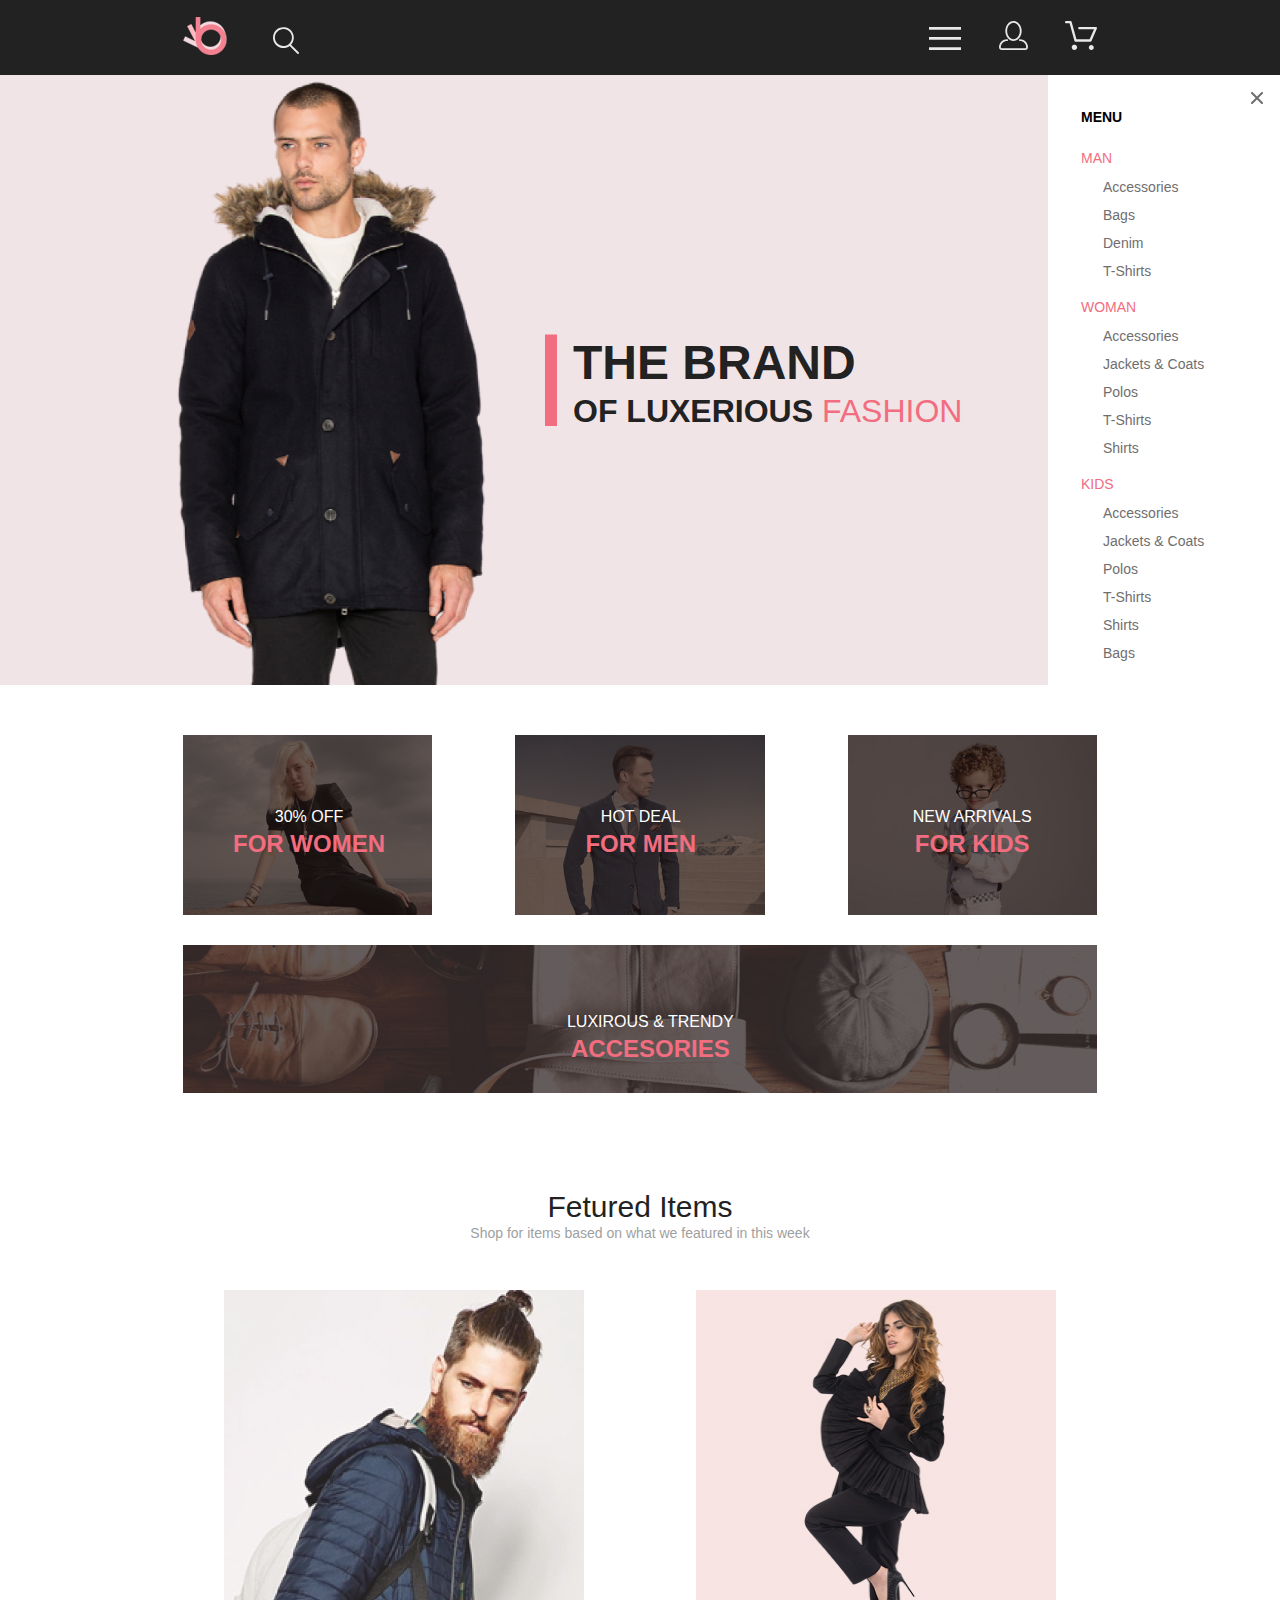
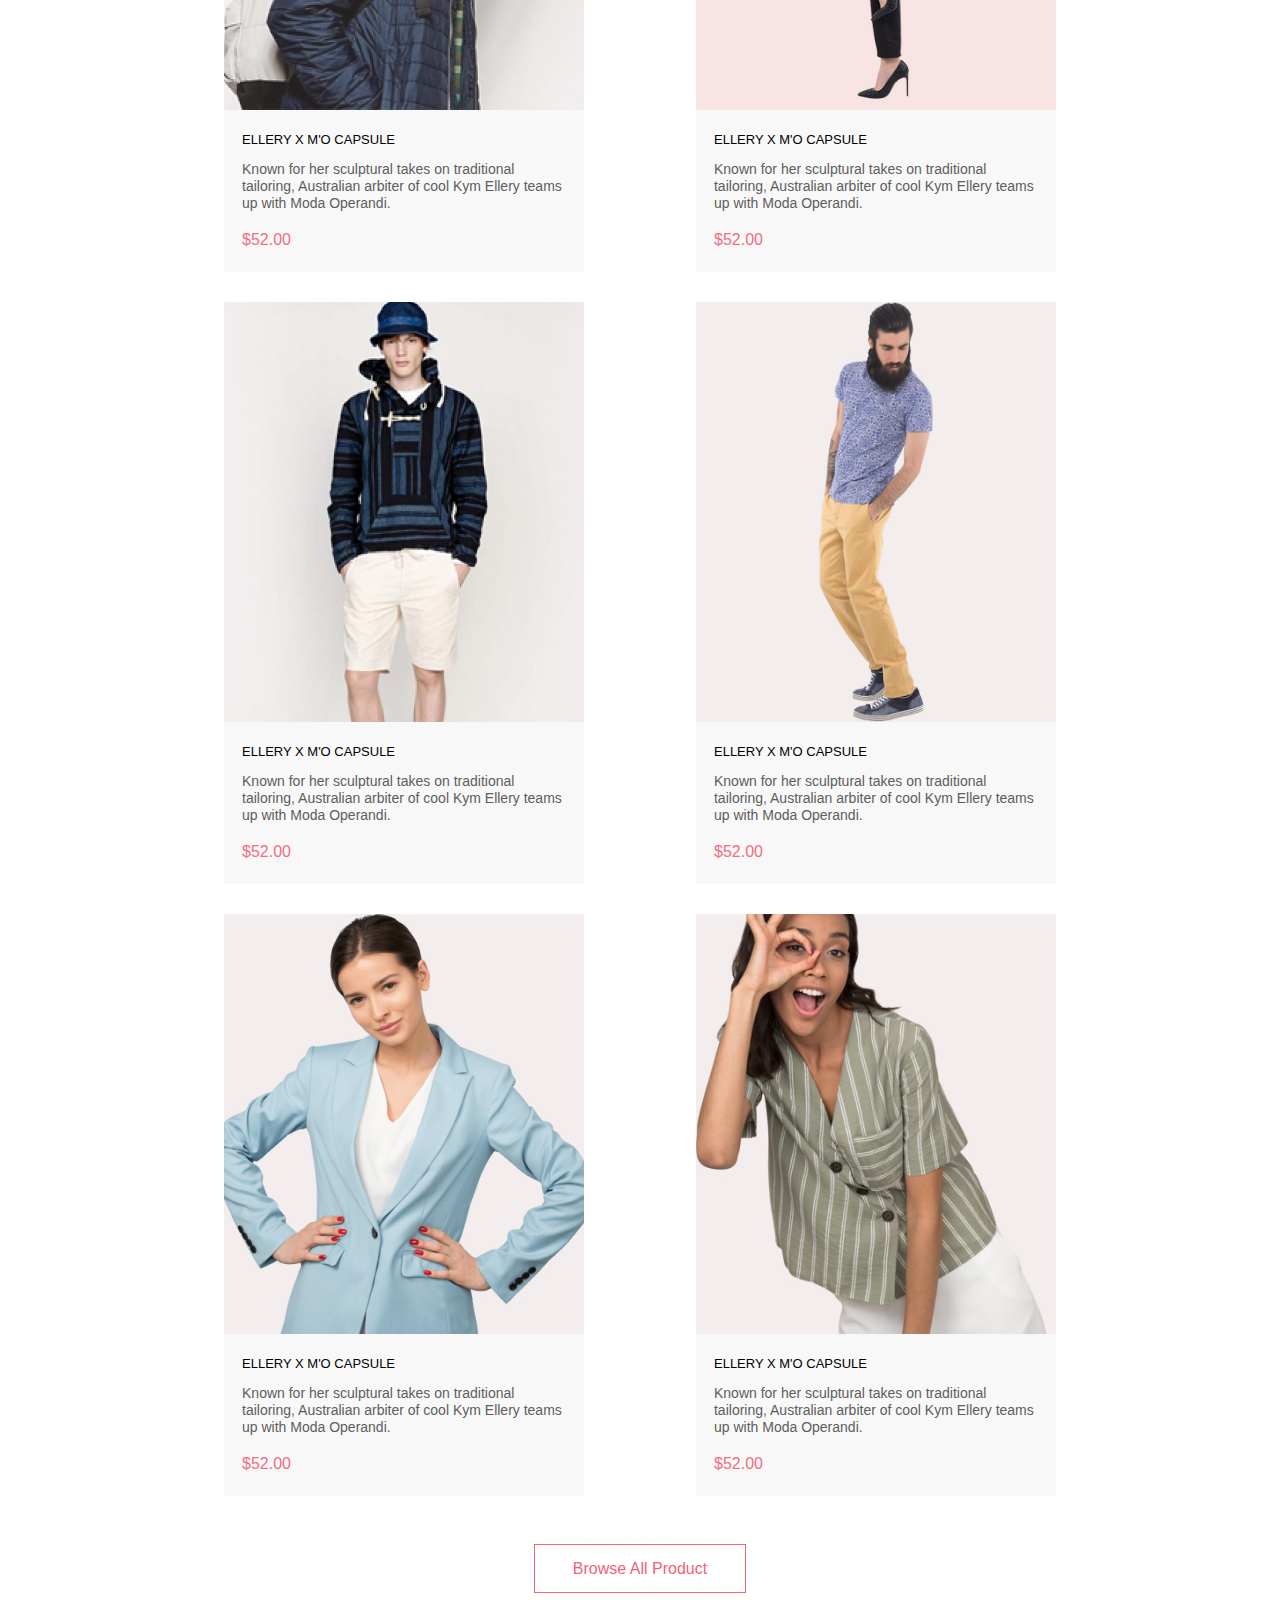
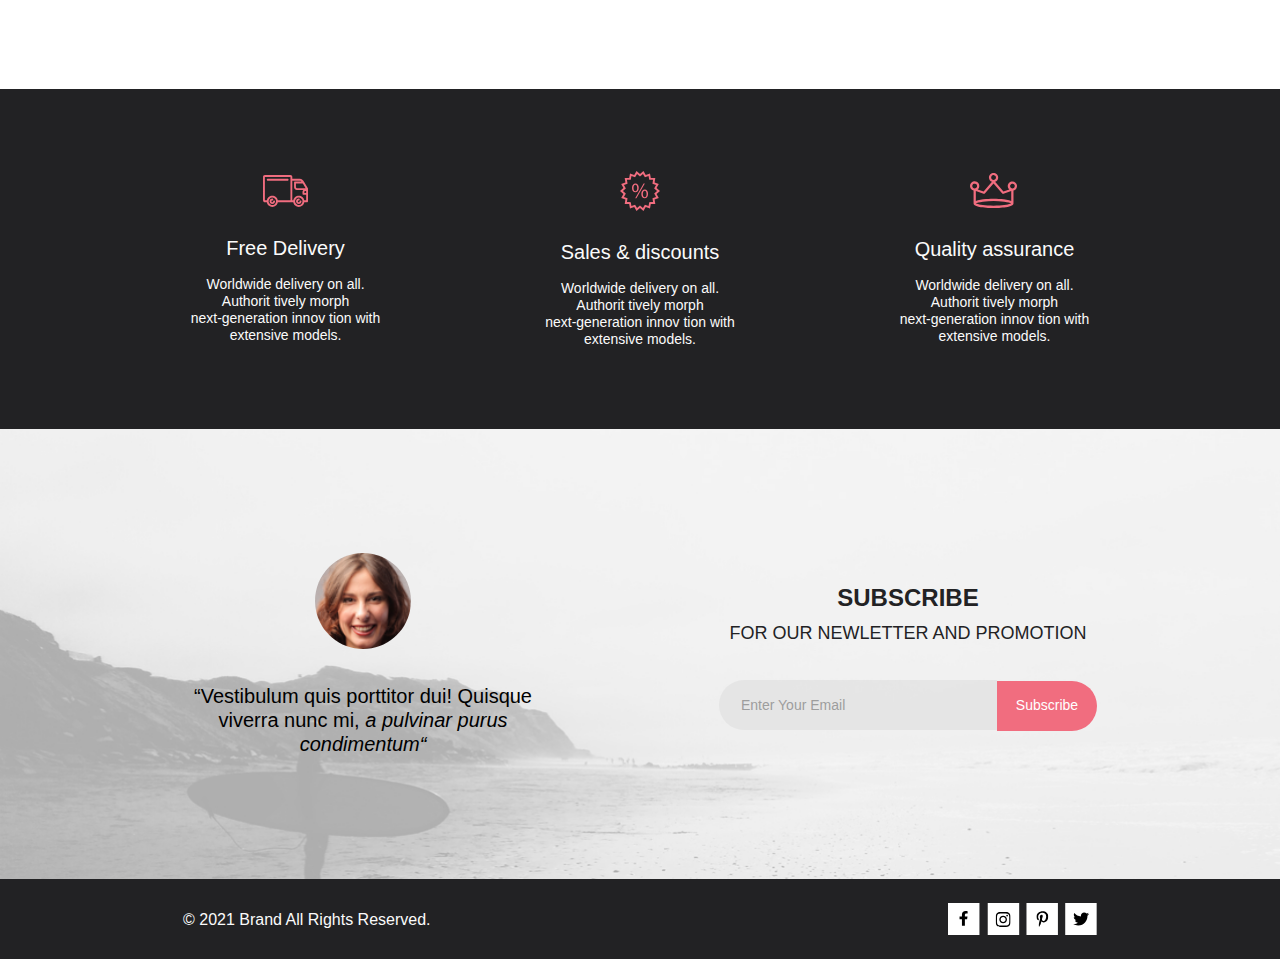
<file: index.html>
<!DOCTYPE html>
<html lang="en">

<head>
    <meta charset="UTF-8">
    <meta http-equiv="X-UA-Compatible" content="IE=edge">
    <meta name="viewport" content="width=device-width, initial-scale=1.0">
    <title>Magazin</title>
    <link rel="stylesheet" href="style.css">
</head>

<body>
    <div class="page">
        <div class="head_page">
            <header class="header otst">
                <div class="logo">
                    <img src="img/header/Group_2.svg" alt="home">
                    <img src="img/header/Forma_1.svg" alt="search">
                </div>
                <div class="h_menu">
                    <img src="img/header/Forma_1_(3).svg" alt="menu" class="menu">
                    <img src="img/header/Forma_1_(2).svg" alt="profile">
                    <img src="img/header/Forma_1_(1).svg" alt="basket">
                </div>
            </header>
        </div>
        <div class="body_page">
            <div class="head_index">
                <div class="img_head">
                    <img src="img/Layer_57-removebg-preview_11.png" alt="" class="head_img">
                </div>
                <div class="h_index">
                    <div>
                    </div>
                    <div class="head_text">
                        <h1 class="h1_index">THE BRAND</h1>
                        <h2 class="h2_index">OF LUXERIOUS <span class="head_text_c">FASHION</span></h2>
                    </div>
                </div>
                <div class="menu_list">
                    <div>
                        <img src="img/Vector.svg" alt="">
                    </div>
                    <div class="lim">
                        <h4>MENU</h4>
                        <h5 class="razdel">MAN</h5>
                        <a href="catalog.html">Accessories</a>
                        <a href="">Bags</a>
                        <a href="">Denim</a>
                        <a href="">T-Shirts</a>
                        <h5 class="razdel">WOMAN</h5>
                        <a href="">Accessories</a>
                        <a href="">Jackets & Coats</a>
                        <a href="">Polos</a>
                        <a href="">T-Shirts</a>
                        <a href="">Shirts</a>
                        <h5 class="razdel">KIDS</h5>
                        <a href="">Accessories</a>
                        <a href="">Jackets & Coats</a>
                        <a href="">Polos</a>
                        <a href="">T-Shirts</a>
                        <a href="">Shirts</a>
                        <a href="">Bags</a>
                    </div>
                </div>
            </div>
            <main class="main">
                <div class="offer">
                    <div>
                        <img class="img" src="img/offer/Group_36.jpg" alt="30% OFF FOR WOMEN">
                        <p>
                            <span class="white_text">30% OFF</span><br>
                            <span class="red_text">FOR WOMEN</span>
                        </p>
                    </div>
                    <div>
                        <img class="img" src="img/offer/Group_37.jpg" alt="HOT DEAL FOR MEN">
                        <p>
                            <span class="white_text">HOT DEAL</span><br>
                            <span class="red_text">FOR MEN</span>
                        </p>
                    </div>
                    <div>
                        <img class="img" src="img/offer/Group_38.jpg" alt="NEW ARRIVALS FOR KIDS">
                        <p>
                            <span class="white_text">NEW ARRIVALS</span><br>
                            <span class="red_text">FOR KIDS</span>
                        </p>
                    </div>
                    <div>
                        <img class="img" src="img/offer/Group_39.jpg" alt="LUXIROUS & TRENDY ACCESORIES">
                        <p>
                            <span class="white_text">LUXIROUS & TRENDY</span><br>
                            <span class="red_text">ACCESORIES</span>
                        </p>
                    </div>
                </div>
                <div class="products">
                    <h3 class="products_h3">Fetured Items</h3>
                    <p class="products_p">Shop for items based on what we featured in this week</p>
                    <div class="products_card_area">
                        <div class="products_card">
                            <img src="img/products/Rectangle_15_copy.jpg" alt="" class="product_image">
                            <img src="img/products/Add_to_cart.svg" alt="" class="hover_products">
                            <div class="products_card_text">
                                <h4>ELLERY X M'O CAPSULE</h4>
                                <p class="product_title">Known for her sculptural takes on traditional tailoring,
                                    Australian
                                    arbiter of cool Kym Ellery teams up with Moda Operandi.</p>
                                <p class="product_price">$52.00</p>
                            </div>
                        </div>
                        <div class="products_card">
                            <img src="img/products/Image.jpg" alt="" class="product_image">
                            <img src="img/products/Add_to_cart.svg" alt="" class="hover_products">
                            <div class="products_card_text">
                                <h4>ELLERY X M'O CAPSULE</h4>
                                <p class="product_title">Known for her sculptural takes on traditional tailoring,
                                    Australian
                                    arbiter of cool Kym Ellery teams up with Moda Operandi.</p>
                                <p class="product_price">$52.00</p>
                            </div>
                        </div>
                        <div class="products_card">
                            <img src="img/products/Rectangle_15_copy_(1).jpg" alt="" class="product_image">
                            <img src="img/products/Add_to_cart.svg" alt="" class="hover_products">
                            <div class="products_card_text">
                                <h4>ELLERY X M'O CAPSULE</h4>
                                <p class="product_title">Known for her sculptural takes on traditional tailoring,
                                    Australian
                                    arbiter of cool Kym Ellery teams up with Moda Operandi.</p>
                                <p class="product_price">$52.00</p>
                            </div>
                        </div>
                        <div class="products_card">
                            <img src="img/products/Rectangle_15_copy_(2).jpg" alt="" class="product_image">
                            <img src="img/products/Add_to_cart.svg" alt="" class="hover_products">
                            <div class="products_card_text">
                                <h4>ELLERY X M'O CAPSULE</h4>
                                <p class="product_title">Known for her sculptural takes on traditional tailoring,
                                    Australian
                                    arbiter of cool Kym Ellery teams up with Moda Operandi.</p>
                                <p class="product_price">$52.00</p>
                            </div>
                        </div>
                        <div class="products_card">
                            <img src="img/products/Rectangle_15_copy_(3).jpg" alt="" class="product_image">
                            <img src="img/products/Add_to_cart.svg" alt="" class="hover_products">
                            <div class="products_card_text">
                                <h4>ELLERY X M'O CAPSULE</h4>
                                <p class="product_title">Known for her sculptural takes on traditional tailoring,
                                    Australian
                                    arbiter of cool Kym Ellery teams up with Moda Operandi.</p>
                                <p class="product_price">$52.00</p>
                            </div>
                        </div>
                        <div class="products_card">
                            <img src="img/products/Rectangle_15_copy_(4).jpg" alt="" class="product_image">
                            <img src="img/products/Add_to_cart.svg" alt="" class="hover_products">
                            <div class="products_card_text">
                                <h4>ELLERY X M'O CAPSULE</h4>
                                <p class="product_title">Known for her sculptural takes on traditional tailoring,
                                    Australian
                                    arbiter of cool Kym Ellery teams up with Moda Operandi.</p>
                                <p class="product_price">$52.00</p>
                            </div>
                        </div>
                    </div>
                    <p class="products_button">Browse All Product</p>
                </div>
            </main>
            <div class="feature otst">
                <div class="feature_box">
                    <img src="img/feature/Forma_1.svg" alt="">
                    <h4 class="feature_h4">Free Delivery</h4>
                    <p class="feature_text">Worldwide delivery on all. Authorit tively morph<br> next-generation innov
                        tion with
                        extensive models.</p>
                </div>
                <div class="feature_box">
                    <img src="img/feature/Forma_1_(1).svg" alt="">
                    <h4 class="feature_h4">Sales & discounts</h4>
                    <p class="feature_text">Worldwide delivery on all. Authorit tively morph<br> next-generation innov
                        tion with
                        extensive models.</p>
                </div>
                <div class="feature_box">
                    <img src="img/feature/Forma_1_(2).svg" alt="">
                    <h4 class="feature_h4">Quality assurance</h4>
                    <p class="feature_text">Worldwide delivery on all. Authorit tively morph<br> next-generation innov
                        tion with
                        extensive models.</p>
                </div>
            </div>
        </div>
        <div class="footer_page">
            <div class="frame_footer otst">
                <div class="footer_foto_text">
                    <img src="img/frame_footer/Intersect.svg" alt="">
                    <p>“Vestibulum quis porttitor dui! Quisque viverra nunc mi,<i> a pulvinar purus condimentum“</i></p>
                </div>
                <div class="footeer_sub">
                    <h4>SUBSCRIBE </h4>
                    <p>FOR OUR NEWLETTER AND PROMOTION</p>
                    <input type="email" class="email" placeholder="Enter Your Email"><input class="submit" type="submit"
                        value="Subscribe">
                </div>
            </div>
            <div class="footer otst">
                <div>
                    <p>© 2021 Brand All Rights Reserved.</p>
                </div>
                <div>
                    <img src="img/footer/face.svg" alt="">
                    <img src="img/footer/inst.svg" alt="" class="inst_w">
                    <img src="img/footer/inst(red).svg" alt="" class="inst_r">
                    <img src="img/footer/p.svg" alt="">
                    <img src="img/footer/tw.svg" alt="">
                </div>
            </div>
        </div>
    </div>

</body>

</html>
</file>
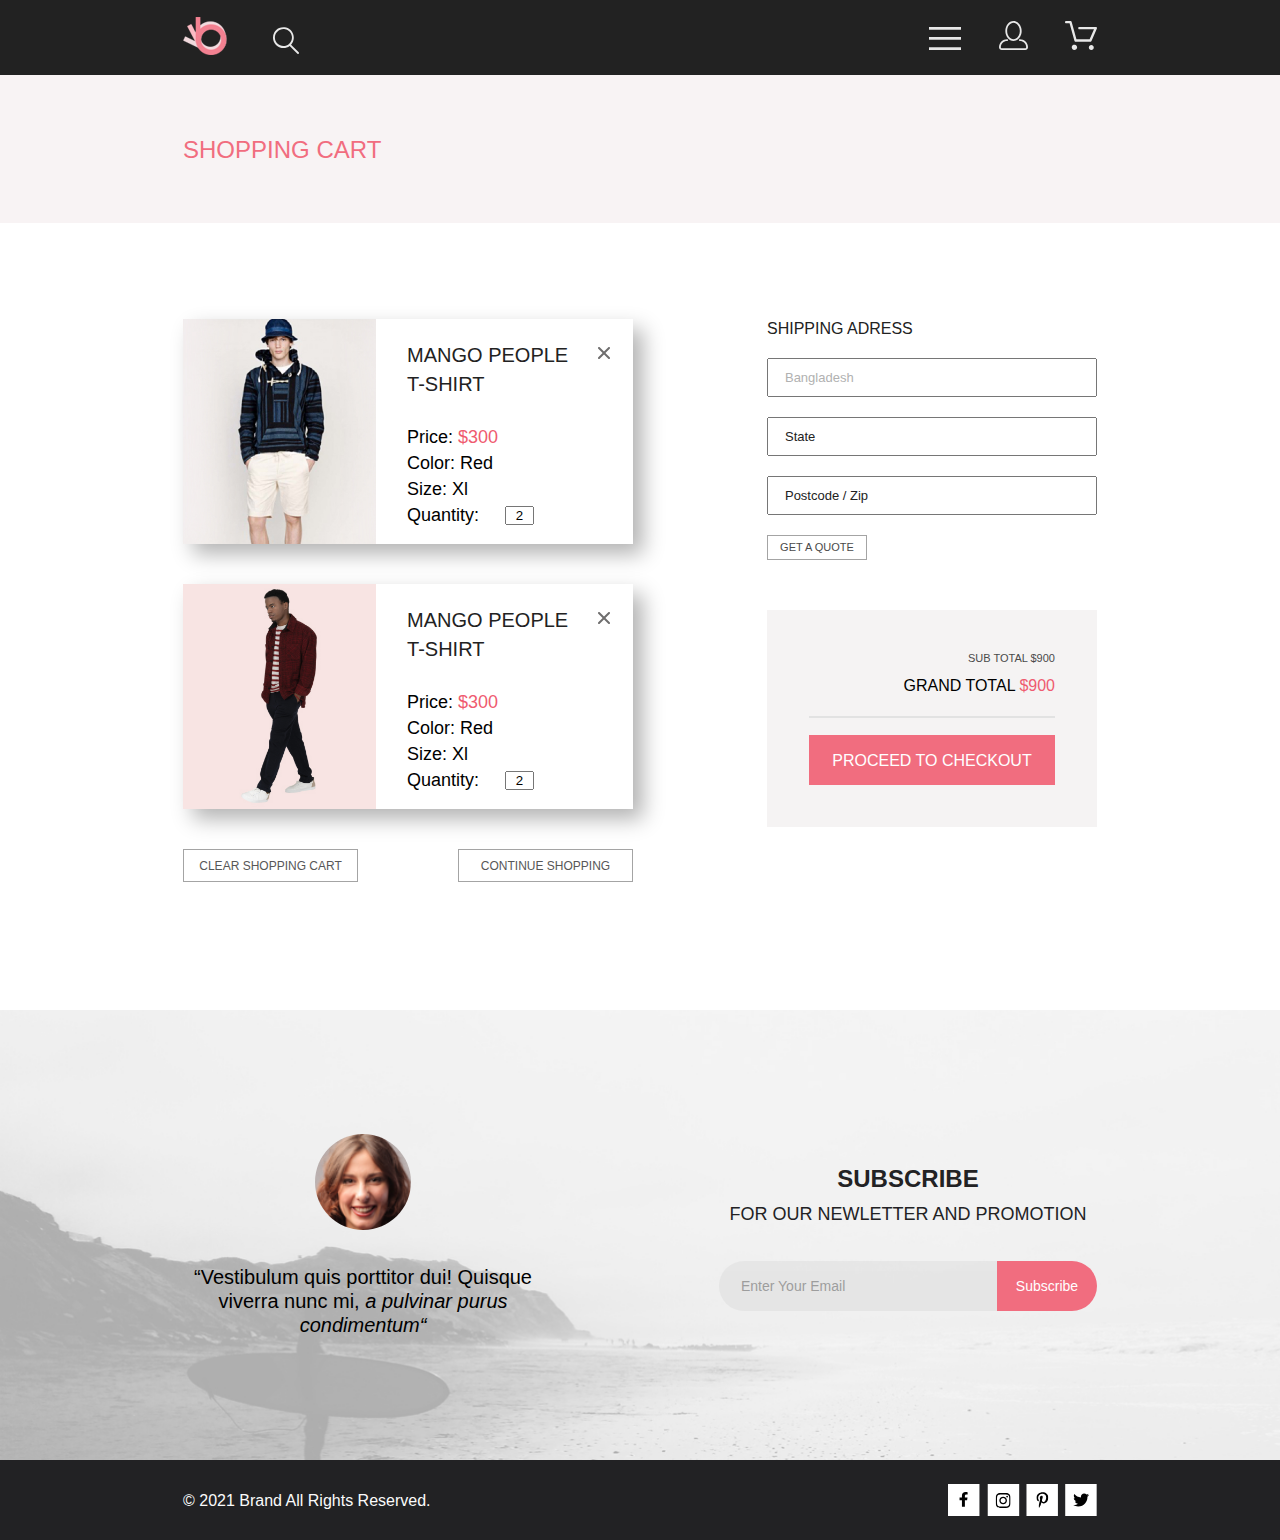
<file: card.html>
<!DOCTYPE html>
<html lang="en">

<head>
    <meta charset="UTF-8">
    <meta http-equiv="X-UA-Compatible" content="IE=edge">
    <meta name="viewport" content="width=device-width, initial-scale=1.0">
    <title>Card</title>
    <link rel="stylesheet" href="style.css">
</head>

<body>
    <div class="page">
        <div class="head_page">
            <header class="header otst">
                <div class="logo">
                    <img src="img/header/Group_2.svg" alt="home">
                    <img src="img/header/Forma_1.svg" alt="search">
                </div>
                <div class="h_menu">
                    <img src="img/header/Forma_1_(3).svg" alt="menu" class="menu">
                    <img src="img/header/Forma_1_(2).svg" alt="profile">
                    <img src="img/header/Forma_1_(1).svg" alt="basket">
                </div>
            </header>
        </div>
        <div class="body_page">
            <div>
                <div class="head_list otst">
                    <div>
                        <h4>
                            SHOPPING CART
                        </h4>
                    </div>
                </div>
            </div>
            <div class="card_addres_area otst">
                <div class="card_area_products">
                    <div>
                        <div class="close_card">
                            <img src="img/Vector.svg" class="close" alt="close">
                            <div class="card_product">
                                <img src="img/card/3.jpg" alt="picture_product">
                                <div class="card_text">
                                    <h5>MANGO PEOPLE T-SHIRT</h5>
                                    <p>Price: <span> $300</span></p>
                                    <p>Color: Red</p>
                                    <p>Size: Xl</p>
                                    <p class="card_quantity">Quantity:
                                        <input type="text" name="Quantity" class="card_product_quantity" value="2">
                                    </p>
                                </div>
                            </div>
                        </div>
                        <div class="close_card">
                            <img src="img/Vector.svg" class="close" alt="close">
                            <div class="card_product">
                                <img src="img/card/2.jpg" alt="picture_product">
                                <div class="card_text">
                                    <h5>MANGO PEOPLE T-SHIRT</h5>
                                    <p>Price: <span> $300</span></p>
                                    <p>Color: Red</p>
                                    <p>Size: Xl</p>
                                    <p class="card_quantity">Quantity:
                                        <input type="text" name="Quantity" class="card_product_quantity" value="2">
                                    </p>
                                </div>
                            </div>
                        </div>
                    </div>
                    <div class="button">
                        <input type="button" class="clear_card button_card" value="CLEAR SHOPPING CART">
                        <input type="button" class="button_card" value="CONTINUE SHOPPING">
                    </div>
                </div>
                <div class="addres_chechout">
                    <div class="addres">
                        <h5>SHIPPING ADRESS</h5>
                        <input type="text" class="addres_value1" value="Bangladesh">
                        <input type="text" class="addres_value" value="State">
                        <input type="text" class="addres_value" value="Postcode / Zip">
                        <input type="button" class="button_card button_addres" value="GET A QUOTE">
                    </div>
                    <div class="checkout">
                        <p>SUB TOTAL $900</p>
                        <p>GRAND TOTAL <span> $900</span></p>
                        <hr>
                        <input type="button" value="PROCEED TO CHECKOUT">
                    </div>
                </div>
            </div>
        </div>
        <div class="footer_page">
            <div class="frame_footer otst">
                <div class="footer_foto_text">
                    <img src="img/frame_footer/Intersect.svg" alt="">
                    <p>“Vestibulum quis porttitor dui! Quisque viverra nunc mi,<i> a pulvinar purus condimentum“</i>
                    </p>
                </div>
                <div class="footeer_sub">
                    <h4>SUBSCRIBE </h4>
                    <p>FOR OUR NEWLETTER AND PROMOTION</p>
                    <input type="email" class="email" placeholder="Enter Your Email"><input class="submit" type="submit"
                        value="Subscribe">
                </div>
            </div>
            <div class="footer otst">
                <div>
                    <p>© 2021 Brand All Rights Reserved.</p>
                </div>
                <div>
                    <img src="img/footer/face.svg" alt="">
                    <img src="img/footer/inst.svg" alt="" class="inst_w">
                    <img src="img/footer/inst(red).svg" alt="" class="inst_r">
                    <img src="img/footer/p.svg" alt="">
                    <img src="img/footer/tw.svg" alt="">
                </div>
            </div>
        </div>
    </div>
</body>

</html>
</file>
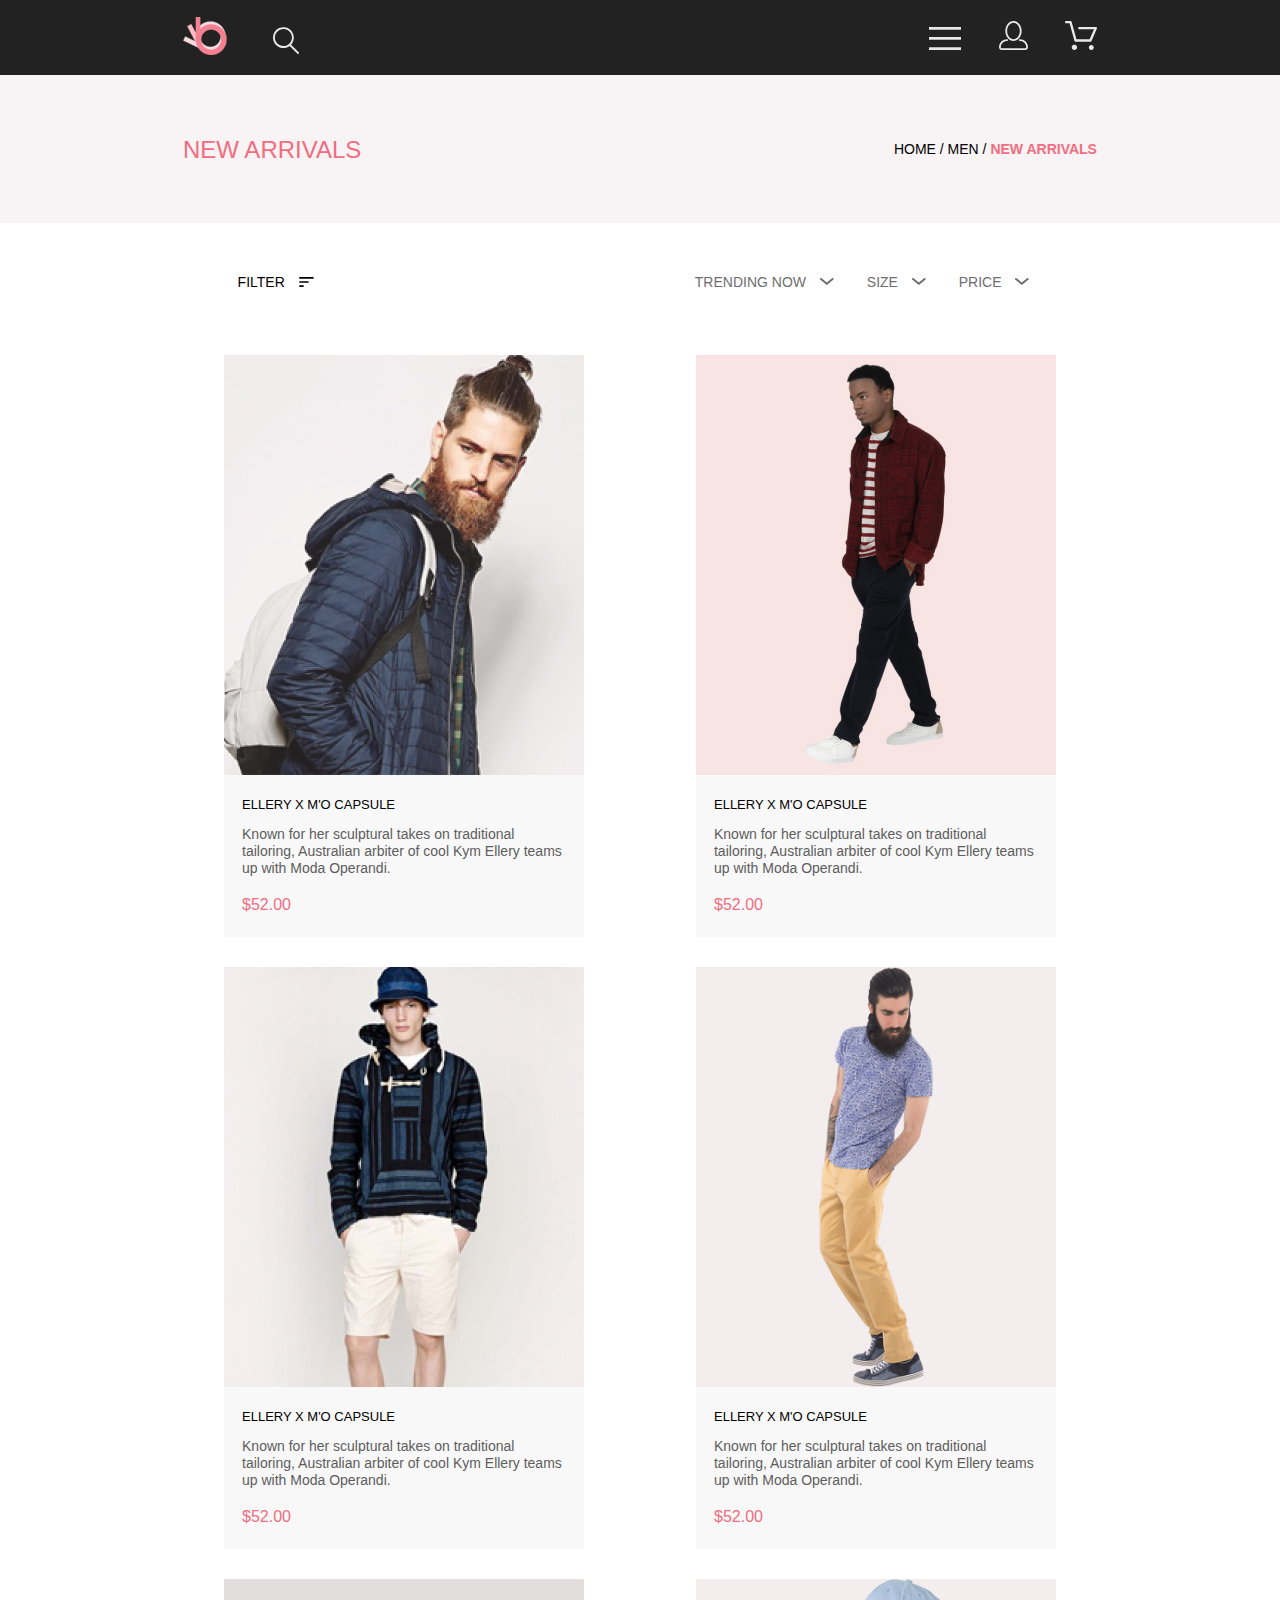
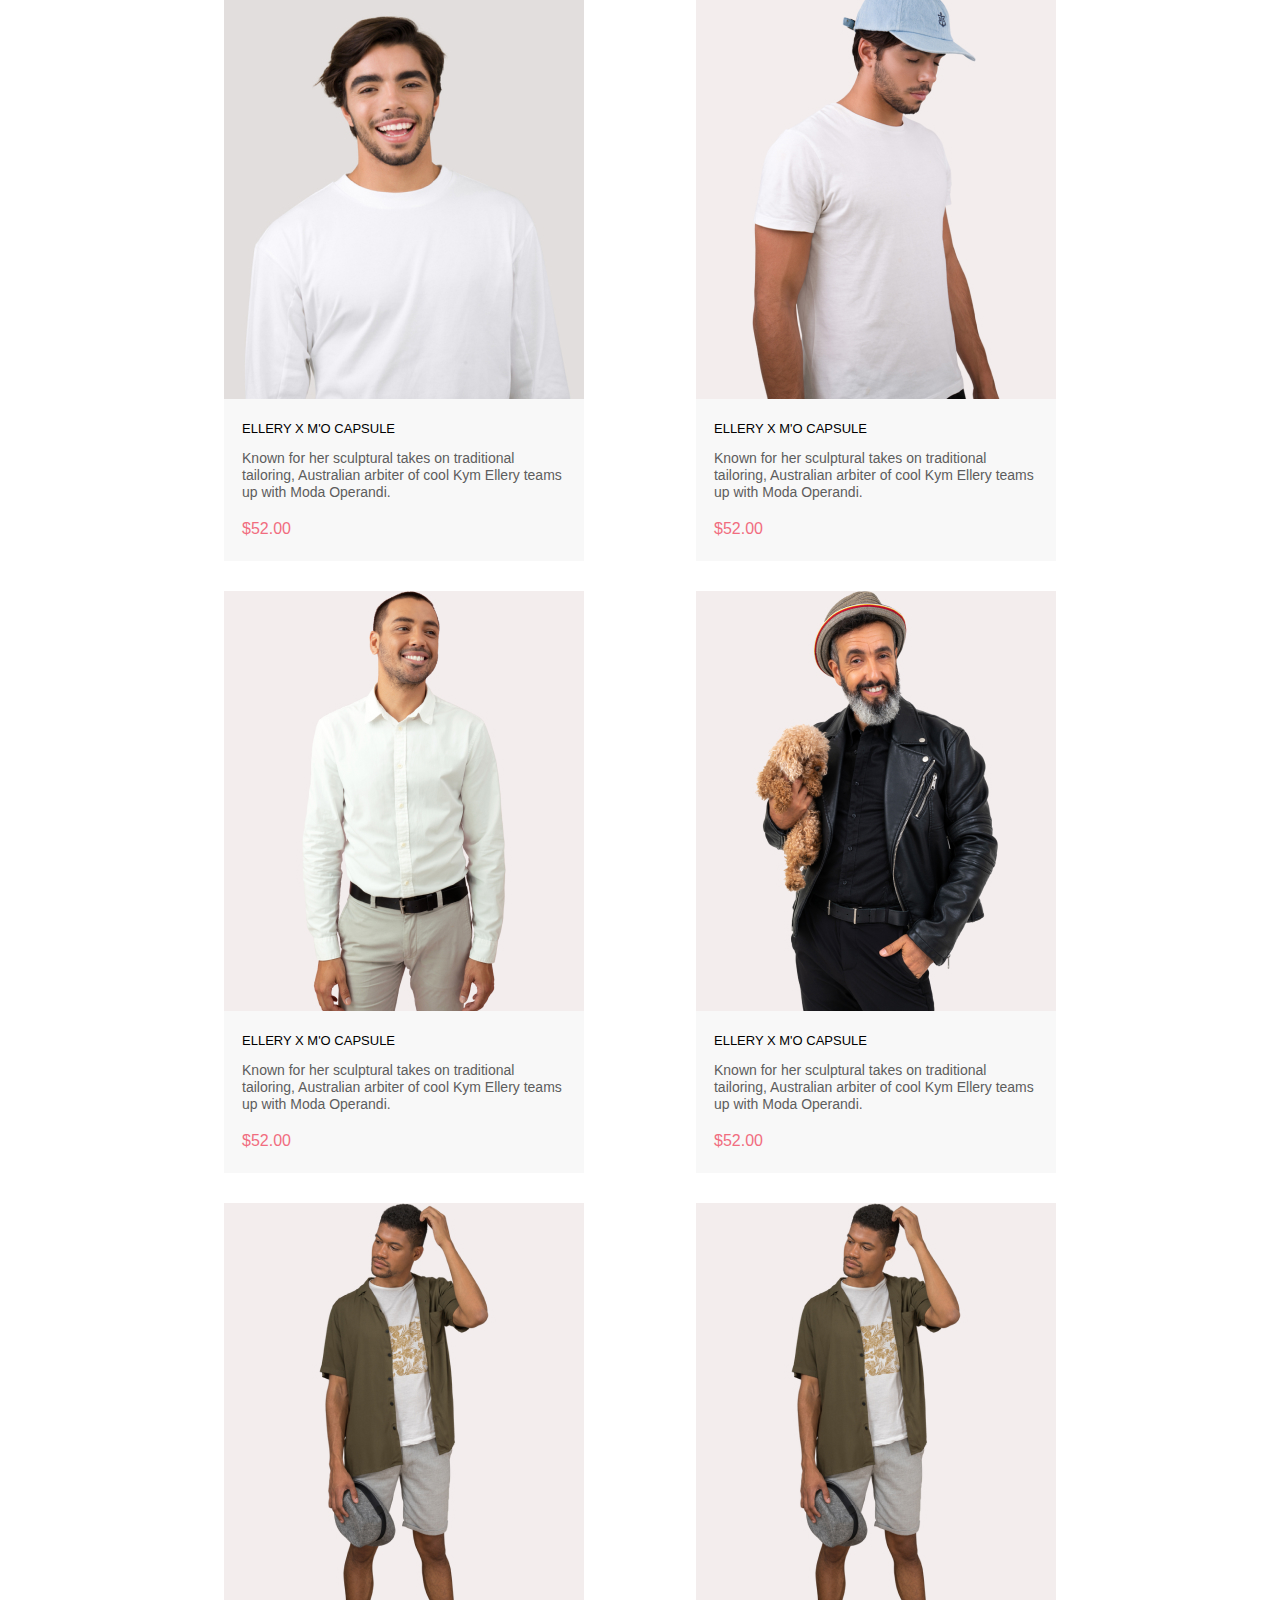
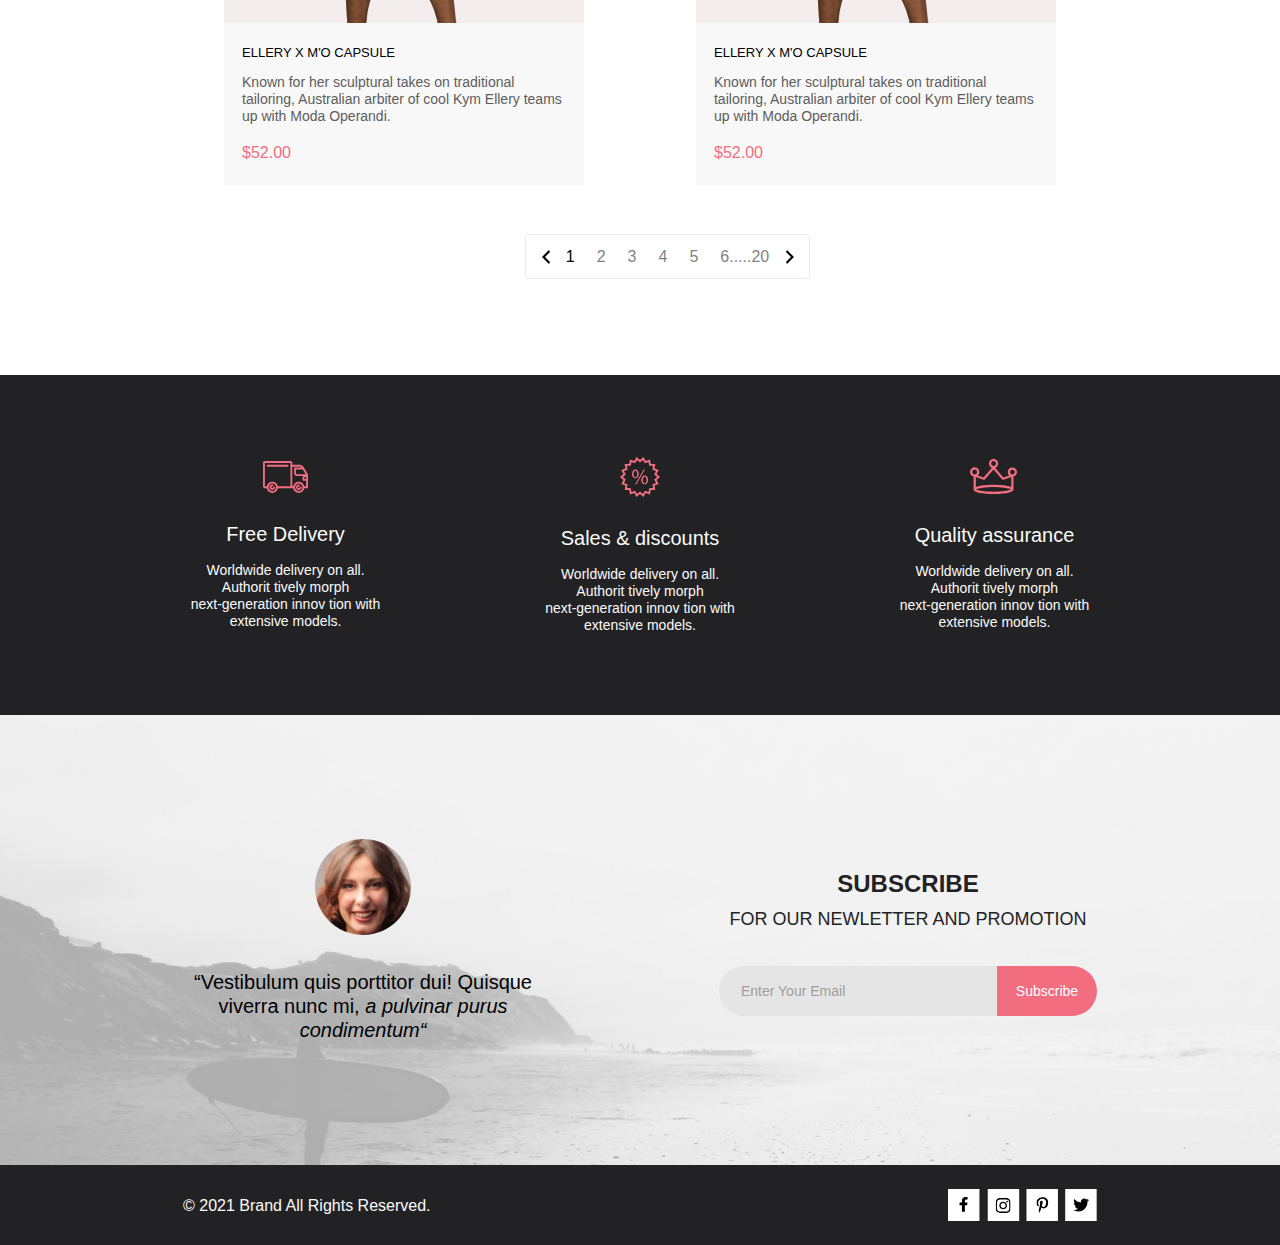
<file: catalog.html>
<!DOCTYPE html>
<html lang="en">

<head>
    <meta charset="UTF-8">
    <meta http-equiv="X-UA-Compatible" content="IE=edge">
    <meta name="viewport" content="width=device-width, initial-scale=1.0">
    <title>Catalog</title>
    <link rel="stylesheet" href="style.css">
</head>

<body>
    <div class="page">
        <div class="head_page">
            <header class="header otst">
                <div class="logo">
                    <img src="img/header/Group_2.svg" alt="home">
                    <img src="img/header/Forma_1.svg" alt="search">
                </div>
                <div class="h_menu">
                    <img src="img/header/Forma_1_(3).svg" alt="menu" class="menu">
                    <img src="img/header/Forma_1_(2).svg" alt="profile">
                    <img src="img/header/Forma_1_(1).svg" alt="basket">
                </div>
            </header>
        </div>
        <div class="body_page">
            <div>
                <div class="head_list otst">
                    <div>
                        <h4>
                            NEW ARRIVALS
                        </h4>
                    </div>
                    <div>
                        <h5>
                            <span>HOME / MEN / </span><span>NEW ARRIVALS</span>
                        </h5>
                    </div>
                </div>
            </div>
            <div class="otst filtr">
                <div><label class="filter_category">
                        FILTER
                        <img src="img/catalog/navig_catalog/Vector.svg" alt="">
                    </label>
                    <div class="category">
                        <div class="filter_category_off">
                            <h3>FILTER</h3>
                            <img src="img/catalog/navig_catalog/Vector_red.svg" alt="">
                        </div>
                        <h3><span>CATEGORY</span></h3>
                        <hr>
                        <div class="category_type">
                            <p>Accessories</p>
                            <p>Bags</p>
                            <p>Denim</p>
                            <p>Hoodies & Sweatshirts</p>
                            <p>Jackets & Coats</p>
                            <p>Polos</p>
                            <p>Shirts</p>
                            <p>Shoes</p>
                            <p>Sweaters & Knits</p>
                            <p>T-Shirts</p>
                            <p>Tanks</p>
                        </div>
                        <h3>BRAND</h3>
                        <hr>
                        <h3>DESIGNER</h3>
                        <hr>
                    </div>
                </div>
                <div>
                    TRENDING NOW
                    <img src="img/catalog/navig_catalog/Vector_down.svg" alt="" class="size_down1">
                    SIZE
                    <img src="img/catalog/navig_catalog/Vector_down.svg" alt="" class="size_down2">
                    <div class="size">
                        <label>
                            <input type="checkbox" name="XS">
                            <span>XS</span>
                        </label>
                        <label>
                            <input type="checkbox" name="S">
                            <span>S</span>
                        </label>
                        <label>
                            <input type="checkbox" name="M">
                            <span>M</span>
                        </label>
                        <label>
                            <input type="checkbox" name="L">
                            <span>L</span>
                        </label>
                    </div>
                    PRICE
                    <img src="img/catalog/navig_catalog/Vector_down.svg" alt="" class="size_down3">
                </div>
            </div>
            <div class="products_card_area main last_chil">
                <div class="products_card">
                    <img src="img/catalog/products/1.jpg" alt="" class="product_image">
                    <img src="img/products/Add_to_cart.svg" alt="" class="hover_products">
                    <div class="products_card_text">
                        <h4>ELLERY X M'O CAPSULE</h4>
                        <p class="product_title">Known for her sculptural takes on traditional tailoring,
                            Australian
                            arbiter of cool Kym Ellery teams up with Moda Operandi.</p>
                        <p class="product_price">$52.00</p>
                    </div>
                </div>
                <div class="products_card">
                    <img src="img/catalog/products/2.jpg" alt="" class="product_image">
                    <img src="img/products/Add_to_cart.svg" alt="" class="hover_products">
                    <div class="products_card_text">
                        <h4>ELLERY X M'O CAPSULE</h4>
                        <p class="product_title">Known for her sculptural takes on traditional tailoring,
                            Australian
                            arbiter of cool Kym Ellery teams up with Moda Operandi.</p>
                        <p class="product_price">$52.00</p>
                    </div>
                </div>
                <div class="products_card">
                    <img src="img/catalog/products/3.jpg" alt="" class="product_image">
                    <img src="img/products/Add_to_cart.svg" alt="" class="hover_products">
                    <div class="products_card_text">
                        <h4>ELLERY X M'O CAPSULE</h4>
                        <p class="product_title">Known for her sculptural takes on traditional tailoring,
                            Australian
                            arbiter of cool Kym Ellery teams up with Moda Operandi.</p>
                        <p class="product_price">$52.00</p>
                    </div>
                </div>
                <div class="products_card">
                    <img src="img/catalog/products/4.jpg" alt="" class="product_image">
                    <img src="img/products/Add_to_cart.svg" alt="" class="hover_products">
                    <div class="products_card_text">
                        <h4>ELLERY X M'O CAPSULE</h4>
                        <p class="product_title">Known for her sculptural takes on traditional tailoring,
                            Australian
                            arbiter of cool Kym Ellery teams up with Moda Operandi.</p>
                        <p class="product_price">$52.00</p>
                    </div>
                </div>
                <div class="products_card">
                    <img src="img/catalog/products/5.jpg" alt="" class="product_image">
                    <img src="img/products/Add_to_cart.svg" alt="" class="hover_products">
                    <div class="products_card_text">
                        <h4>ELLERY X M'O CAPSULE</h4>
                        <p class="product_title">Known for her sculptural takes on traditional tailoring,
                            Australian
                            arbiter of cool Kym Ellery teams up with Moda Operandi.</p>
                        <p class="product_price">$52.00</p>
                    </div>
                </div>
                <div class="products_card">
                    <img src="img/catalog/products/6.jpg" alt="" class="product_image">
                    <img src="img/products/Add_to_cart.svg" alt="" class="hover_products">
                    <div class="products_card_text">
                        <h4>ELLERY X M'O CAPSULE</h4>
                        <p class="product_title">Known for her sculptural takes on traditional tailoring,
                            Australian
                            arbiter of cool Kym Ellery teams up with Moda Operandi.</p>
                        <p class="product_price">$52.00</p>
                    </div>
                </div>
                <div class="products_card">
                    <img src="img/catalog/products/7.jpg" alt="" class="product_image">
                    <img src="img/products/Add_to_cart.svg" alt="" class="hover_products">
                    <div class="products_card_text">
                        <h4>ELLERY X M'O CAPSULE</h4>
                        <p class="product_title">Known for her sculptural takes on traditional tailoring,
                            Australian
                            arbiter of cool Kym Ellery teams up with Moda Operandi.</p>
                        <p class="product_price">$52.00</p>
                    </div>
                </div>
                <div class="products_card">
                    <img src="img/catalog/products/8.jpg" alt="" class="product_image">
                    <img src="img/products/Add_to_cart.svg" alt="" class="hover_products">
                    <div class="products_card_text">
                        <h4>ELLERY X M'O CAPSULE</h4>
                        <p class="product_title">Known for her sculptural takes on traditional tailoring,
                            Australian
                            arbiter of cool Kym Ellery teams up with Moda Operandi.</p>
                        <p class="product_price">$52.00</p>
                    </div>
                </div>
                <div class="products_card">
                    <img src="img/catalog/products/9.jpg" alt="" class="product_image">
                    <img src="img/products/Add_to_cart.svg" alt="" class="hover_products">
                    <div class="products_card_text">
                        <h4>ELLERY X M'O CAPSULE</h4>
                        <p class="product_title">Known for her sculptural takes on traditional tailoring,
                            Australian
                            arbiter of cool Kym Ellery teams up with Moda Operandi.</p>
                        <p class="product_price">$52.00</p>
                    </div>
                </div>
                <div class="products_card">
                    <img src="img/catalog/products/9.jpg" alt="" class="product_image">
                    <img src="img/products/Add_to_cart.svg" alt="" class="hover_products">
                    <div class="products_card_text">
                        <h4>ELLERY X M'O CAPSULE</h4>
                        <p class="product_title">Known for her sculptural takes on traditional tailoring,
                            Australian
                            arbiter of cool Kym Ellery teams up with Moda Operandi.</p>
                        <p class="product_price">$52.00</p>
                    </div>
                </div>
            </div>
            <div class="navig_list">
                <img src="img/catalog/navig_catalog/Vector_left.svg" alt="">
                <div>
                    <p>1</p>
                    <p>2</p>
                    <p>3</p>
                    <p>4</p>
                    <p>5</p>
                    <p>6.....20</p>
                </div>
                <img src="img/catalog/navig_catalog/Vector_rigth.svg" alt="">
            </div>
            <div>
                <div class="feature otst">
                    <div class="feature_box">
                        <img src="img/feature/Forma_1.svg" alt="">
                        <h4 class="feature_h4">Free Delivery</h4>
                        <p class="feature_text">Worldwide delivery on all. Authorit tively morph<br> next-generation
                            innov
                            tion with
                            extensive models.</p>
                    </div>
                    <div class="feature_box">
                        <img src="img/feature/Forma_1_(1).svg" alt="">
                        <h4 class="feature_h4">Sales & discounts</h4>
                        <p class="feature_text">Worldwide delivery on all. Authorit tively morph<br> next-generation
                            innov
                            tion with
                            extensive models.</p>
                    </div>
                    <div class="feature_box">
                        <img src="img/feature/Forma_1_(2).svg" alt="">
                        <h4 class="feature_h4">Quality assurance</h4>
                        <p class="feature_text">Worldwide delivery on all. Authorit tively morph<br> next-generation
                            innov
                            tion with
                            extensive models.</p>
                    </div>
                </div>
            </div>
        </div>
        <div class="footer_page">
            <div class="frame_footer otst">
                <div class="footer_foto_text">
                    <img src="img/frame_footer/Intersect.svg" alt="">
                    <p>“Vestibulum quis porttitor dui! Quisque viverra nunc mi,<i> a pulvinar purus condimentum“</i></p>
                </div>
                <div class="footeer_sub">
                    <h4>SUBSCRIBE </h4>
                    <p>FOR OUR NEWLETTER AND PROMOTION</p>
                    <input type="email" class="email" placeholder="Enter Your Email"><input class="submit" type="submit"
                        value="Subscribe">
                </div>
            </div>
            <div class="footer otst">
                <div>
                    <p>© 2021 Brand All Rights Reserved.</p>
                </div>
                <div>
                    <img src="img/footer/face.svg" alt="">
                    <img src="img/footer/inst.svg" alt="" class="inst_w">
                    <img src="img/footer/inst(red).svg" alt="" class="inst_r">
                    <img src="img/footer/p.svg" alt="">
                    <img src="img/footer/tw.svg" alt="">
                </div>
            </div>
        </div>
    </div>

</body>

</html>
</file>
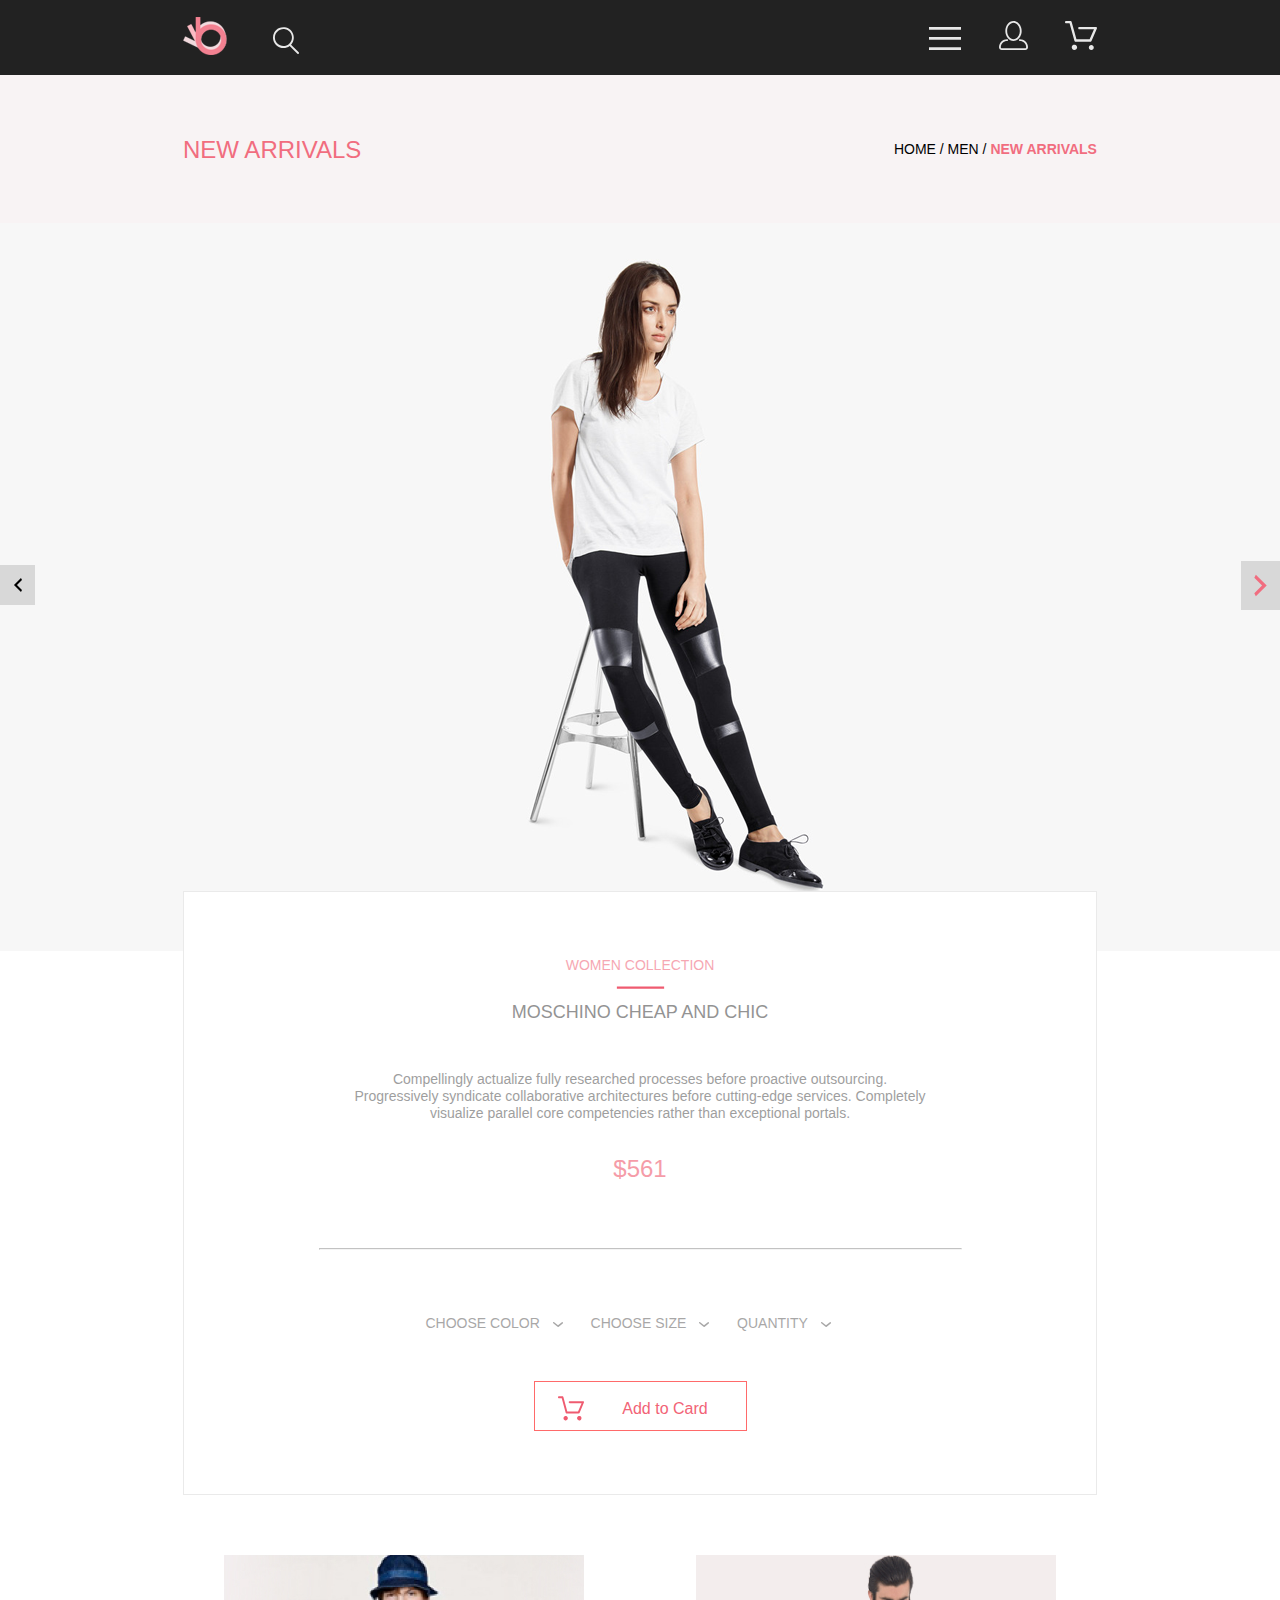
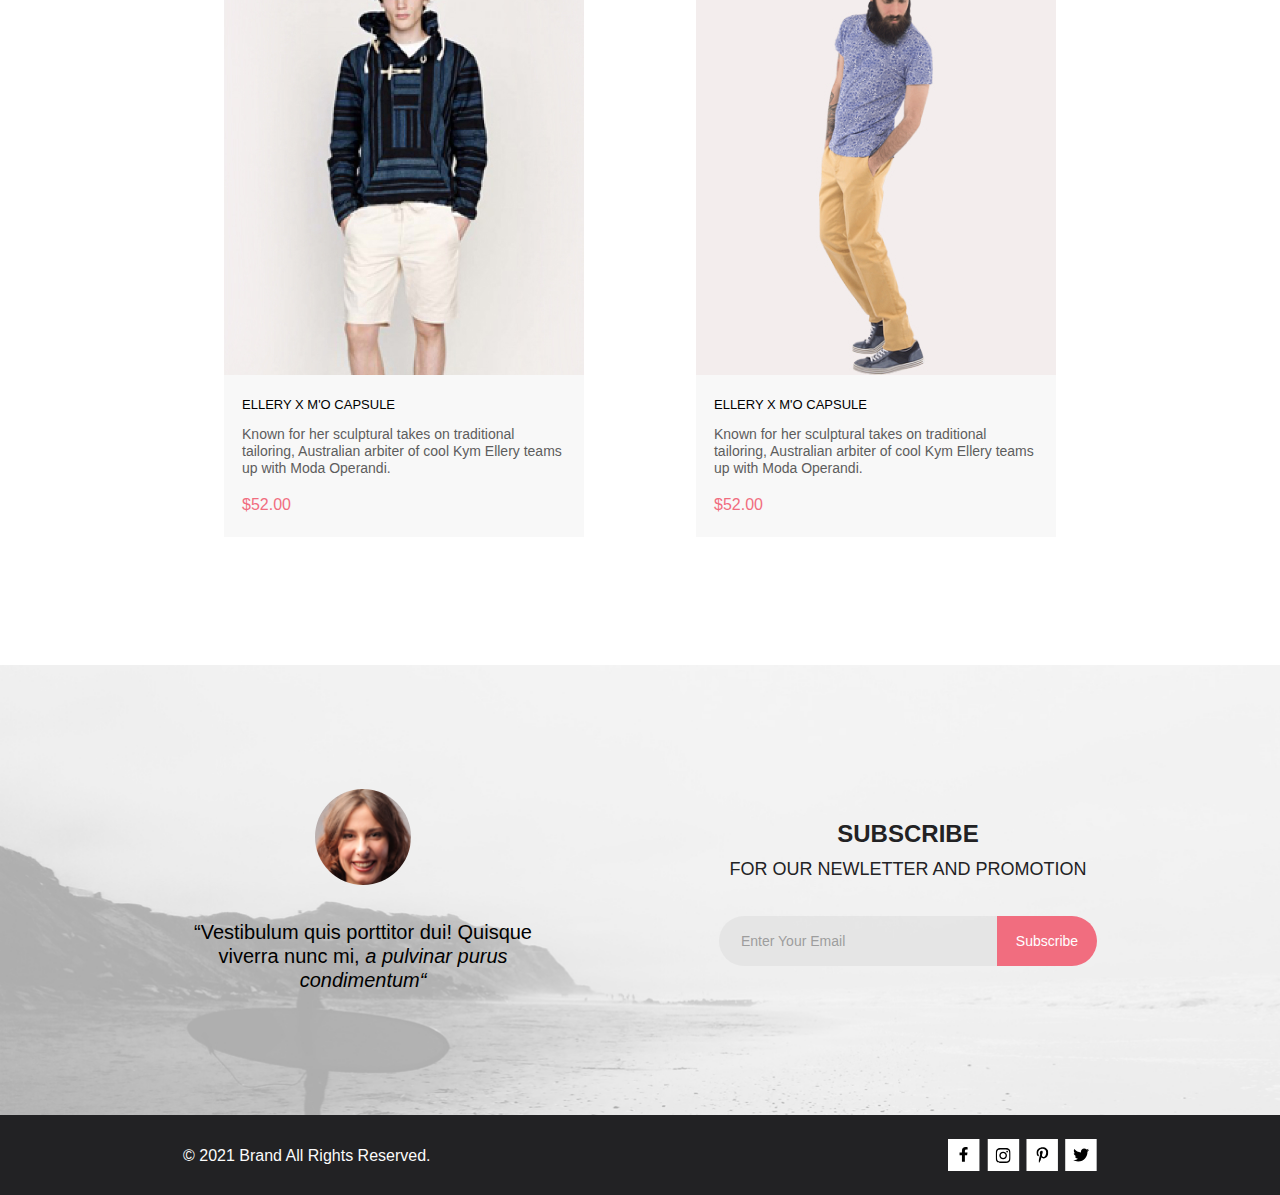
<file: product.html>
<!DOCTYPE html>
<html lang="en">

<head>
    <meta charset="UTF-8">
    <meta http-equiv="X-UA-Compatible" content="IE=edge">
    <meta name="viewport" content="width=device-width, initial-scale=1.0">
    <title>Product</title>
    <link rel="stylesheet" href="style.css">

</head>

<body>
    <div class="page">
        <div class="head_page">
            <header class="header otst">
                <div class="logo">
                    <img src="img/header/Group_2.svg" alt="home">
                    <img src="img/header/Forma_1.svg" alt="search">
                </div>
                <div class="h_menu">
                    <img src="img/header/Forma_1_(3).svg" alt="menu" class="menu">
                    <img src="img/header/Forma_1_(2).svg" alt="profile">
                    <img src="img/header/Forma_1_(1).svg" alt="basket">
                </div>
            </header>
        </div>
        <div class="body_page">
            <div>
                <div class="head_list otst">
                    <div>
                        <h4>
                            NEW ARRIVALS
                        </h4>
                    </div>
                    <div>
                        <h5>
                            <span>HOME / MEN / </span><span>NEW ARRIVALS</span>
                        </h5>
                    </div>
                </div>
            </div>
            <div class="product_image_big">
                <div>
                    <img src=" img/product/Vector_left.svg" alt="" class="product_left">
                </div>
                <div>
                    <img src="img/product/Layer_42.png" alt="">
                </div>
                <div>
                    <img src="img/product/Vector_rigth_red.svg" alt="" class="product_rigth">
                </div>
            </div>
            <div>
                <div class="otst null">
                    <div class="description">
                        <p class="op"><span> WOMEN COLLECTION</span></p>
                        <img src="img/product/Line_red.svg" alt="">
                        <h4 class="op">MOSCHINO CHEAP AND CHIC</h4>
                        <p class="op">Compellingly actualize fully researched processes before proactive outsourcing.
                            Progressively
                            syndicate collaborative
                            architectures before cutting-edge services. Completely visualize parallel core
                            competencies
                            rather than exceptional
                            portals.</p>
                        <h3 class="op">$561</h3>
                        <hr class="op">
                        <div class="op seting_product">
                            CHOOSE COLOR
                            <img src="img/product/Vector_down.svg" alt="" class="seting_product_1">
                            CHOOSE SIZE
                            <img src="img/product/Vector_down.svg" alt="" class="seting_product_2">
                            QUANTITY
                            <img src="img/product/Vector_down.svg" alt="" class="seting_product_3">
                        </div>
                        <div class="add_to_card">
                            <img src="img/product/Forma_1.svg" alt="">
                            <p>Add to Card</p>
                        </div>
                    </div>
                </div>
                <div class="products_card_area otst catal_area">
                    <div class="products_card">
                        <img src="img/products/Rectangle_15_copy_(1).jpg" alt="" class="product_image">
                        <img src="img/products/Add_to_cart.svg" alt="" class="hover_products">
                        <div class="products_card_text">
                            <h4>ELLERY X M'O CAPSULE</h4>
                            <p class="product_title">Known for her sculptural takes on traditional tailoring,
                                Australian
                                arbiter of cool Kym Ellery teams up with Moda Operandi.</p>
                            <p class="product_price">$52.00</p>
                        </div>
                    </div>
                    <div class="products_card">
                        <img src="img/products/Rectangle_15_copy_(2).jpg" alt="" class="product_image">
                        <img src="img/products/Add_to_cart.svg" alt="" class="hover_products">
                        <div class="products_card_text">
                            <h4>ELLERY X M'O CAPSULE</h4>
                            <p class="product_title">Known for her sculptural takes on traditional tailoring,
                                Australian
                                arbiter of cool Kym Ellery teams up with Moda Operandi.</p>
                            <p class="product_price">$52.00</p>
                        </div>
                    </div>
                    <div class="products_card">
                        <img src="img/products/Rectangle_15_copy_(4).jpg" alt="" class="product_image">
                        <img src="img/products/Add_to_cart.svg" alt="" class="hover_products">
                        <div class="products_card_text">
                            <h4>ELLERY X M'O CAPSULE</h4>
                            <p class="product_title">Known for her sculptural takes on traditional tailoring,
                                Australian
                                arbiter of cool Kym Ellery teams up with Moda Operandi.</p>
                            <p class="product_price">$52.00</p>
                        </div>
                    </div>
                </div>
            </div>
        </div>
        <div class="footer_page footer_marg">
            <div class="frame_footer otst">
                <div class="footer_foto_text">
                    <img src="img/frame_footer/Intersect.svg" alt="">
                    <p>“Vestibulum quis porttitor dui! Quisque viverra nunc mi,<i> a pulvinar purus condimentum“</i></p>
                </div>
                <div class="footeer_sub">
                    <h4>SUBSCRIBE </h4>
                    <p>FOR OUR NEWLETTER AND PROMOTION</p>
                    <input type="email" class="email" placeholder="Enter Your Email"><input class="submit" type="submit"
                        value="Subscribe">
                </div>
            </div>
            <div class="footer otst">
                <div>
                    <p>© 2021 Brand All Rights Reserved.</p>
                </div>
                <div>
                    <img src="img/footer/face.svg" alt="">
                    <img src="img/footer/inst.svg" alt="" class="inst_w">
                    <img src="img/footer/inst(red).svg" alt="" class="inst_r">
                    <img src="img/footer/p.svg" alt="">
                    <img src="img/footer/tw.svg" alt="">
                </div>
            </div>
        </div>
    </div>


</body>

</html>
</file>
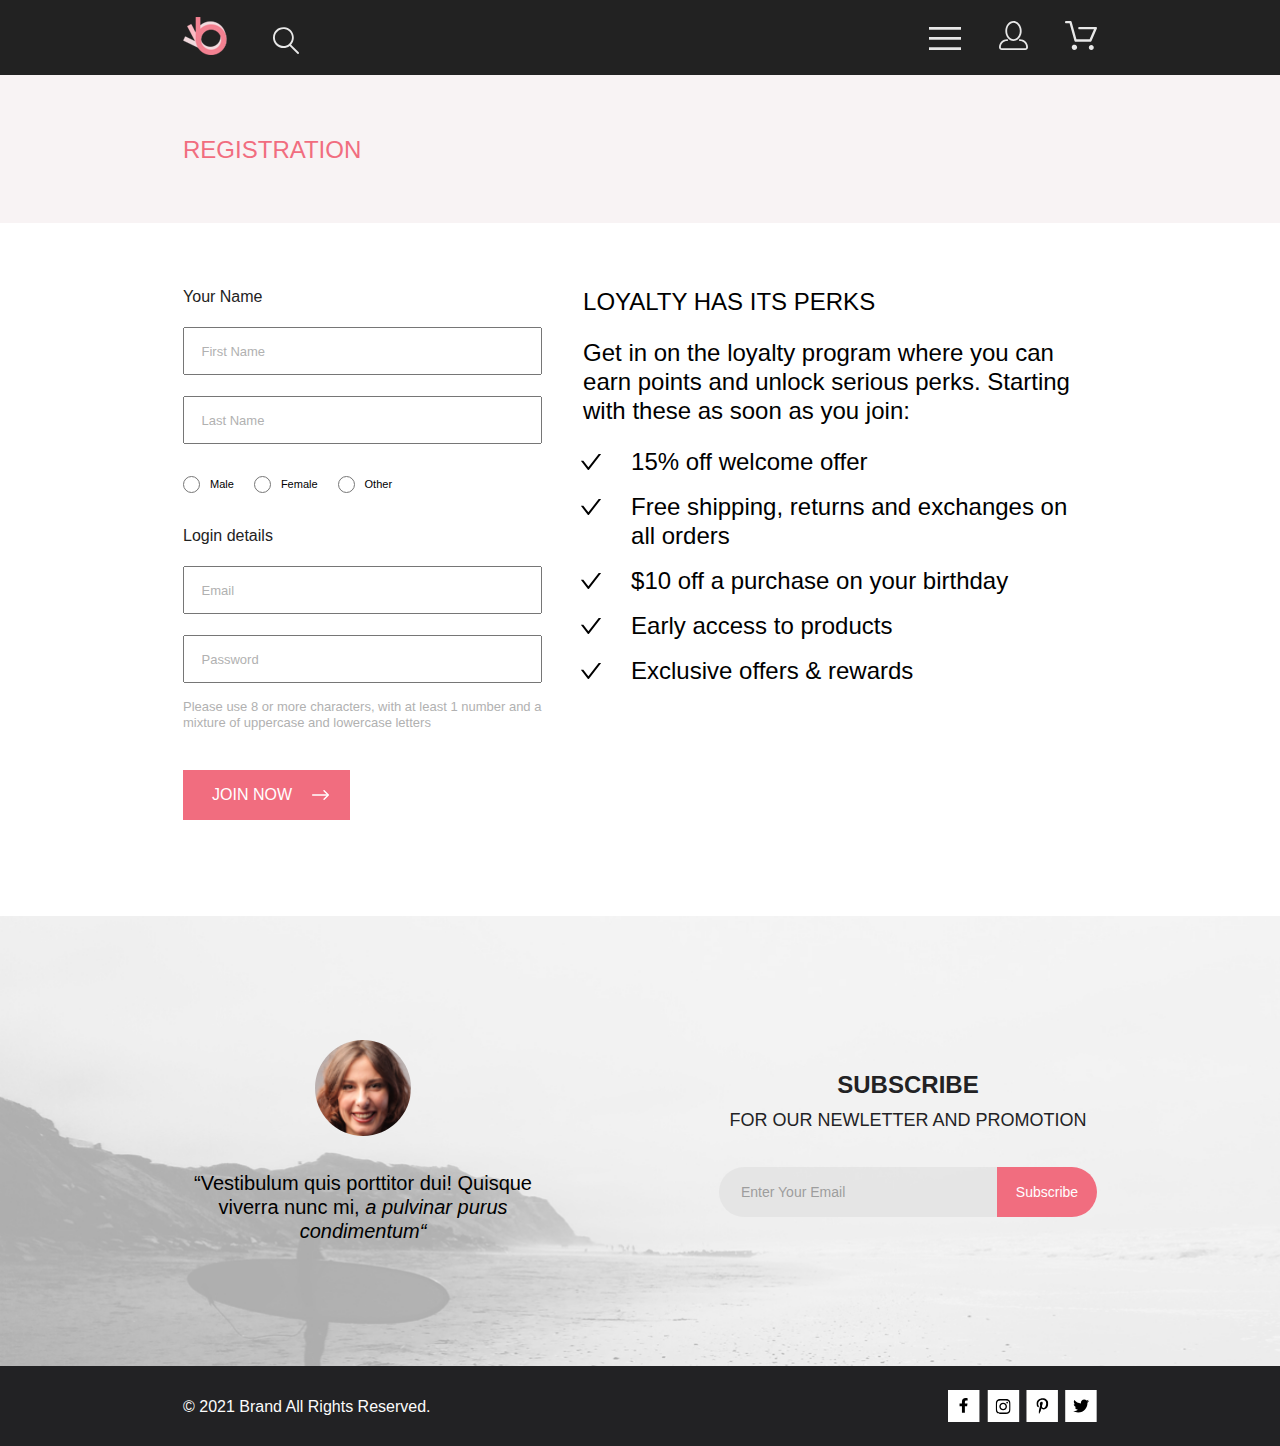
<file: registration.html>
<!DOCTYPE html>
<html lang="en">

<head>
    <meta charset="UTF-8">
    <meta http-equiv="X-UA-Compatible" content="IE=edge">
    <meta name="viewport" content="width=device-width, initial-scale=1.0">
    <title>Registration</title>
    <link rel="stylesheet" href="style.css">
</head>

<body>
    <div class="page">
        <div class="head_page">
            <header class="header otst">
                <div class="logo">
                    <img src="img/header/Group_2.svg" alt="home">
                    <img src="img/header/Forma_1.svg" alt="search">
                </div>
                <div class="h_menu">
                    <img src="img/header/Forma_1_(3).svg" alt="menu" class="menu">
                    <img src="img/header/Forma_1_(2).svg" alt="profile">
                    <img src="img/header/Forma_1_(1).svg" alt="basket">
                </div>
            </header>
        </div>
        <div class="body_page">
            <div>
                <div class="head_list otst">
                    <div>
                        <h4>
                            REGISTRATION
                        </h4>
                    </div>
                </div>
            </div>
            <div class="registration otst">
                <div class="input_form">
                    <fieldset>
                        <legend>Your Name</legend>
                        <input type="text" id="Fname" value="First Name">
                        <input type="text" id="Lname" value="Last Name">
                        <div class="gender">
                            <input type="radio" name="gender" id="genderM" value="Male"><label
                                for="genderM">Male</label>
                            <input type="radio" name="gender" id="genderF" value="Female"><label
                                for="genderF">Female</label>
                            <input type="radio" name="gender" id="genderO" value="Other"><label
                                for="genderO">Other</label>
                        </div>
                    </fieldset>
                    <fieldset>
                        <legend>Login details</legend>
                        <input type="email" id="email_registr" value="Email">
                        <input type="text" id="password_registr" value="Password">
                        <p>Please use 8 or more characters, with at least 1 number and a mixture of uppercase and
                            lowercase letters</p>
                    </fieldset>
                    <div class="button_join">JOIN NOW<img src="img/vector_join.svg" alt=""></div>
                </div>
                <div class="registration_text">
                    <h5>LOYALTY HAS ITS PERKS</h5>
                    <p>Get in on the loyalty program where you can earn points and unlock serious perks. Starting
                        with these as soon as you join:</p>
                    <ul>
                        <li>
                            <p>15% off welcome offer</p>
                        </li>
                        <li>
                            <p>Free shipping, returns and exchanges on all orders</p>
                        </li>
                        <li>
                            <p>$10 off a purchase on your birthday</p>
                        </li>
                        <li>
                            <p>Early access to products</p>
                        </li>
                        <li>
                            <p>Exclusive offers & rewards</p>
                        </li>
                    </ul>
                </div>
            </div>
        </div>
        <div class="footer_page">
            <div class="frame_footer otst">
                <div class="footer_foto_text">
                    <img src="img/frame_footer/Intersect.svg" alt="">
                    <p>“Vestibulum quis porttitor dui! Quisque viverra nunc mi,<i> a pulvinar purus condimentum“</i></p>
                </div>
                <div class="footeer_sub">
                    <h4>SUBSCRIBE </h4>
                    <p>FOR OUR NEWLETTER AND PROMOTION</p>
                    <input type="email" class="email" placeholder="Enter Your Email"><input class="submit" type="submit"
                        value="Subscribe">
                </div>
            </div>
            <div class="footer otst">
                <div>
                    <p>© 2021 Brand All Rights Reserved.</p>
                </div>
                <div>
                    <img src="img/footer/face.svg" alt="">
                    <img src="img/footer/inst.svg" alt="" class="inst_w">
                    <img src="img/footer/inst(red).svg" alt="" class="inst_r">
                    <img src="img/footer/p.svg" alt="">
                    <img src="img/footer/tw.svg" alt="">
                </div>
            </div>
        </div>
    </div>
</body>

</html>
</file>
<file: style.css>
/* stylelint-disable no-descending-specificity */
* {
  margin: 0;
  padding: 0;
  font-family: "Lato", sans-serif;
  font-weight: 300;
  color: #000;
}

.otst {
  padding: 0 14.3% 0 14.3%;
}

.footer_marg {
  margin-top: 128px;
}

.op {
  opacity: 0.6;
}

.page {
  display: grid;
  grid-template-columns: 1fr;
  grid-template-rows: 75px 1fr 530px;
}

.header {
  background-color: #222222;
  height: 75px;
  display: flex;
  justify-content: space-between;
  align-items: center;
  clear: left;
}

.logo {
  text-align: center;
}

.logo img {
  padding-right: 41px;
}

.h_menu img {
  padding-left: 33px;
}

.h_index div:first-child {
  background: url("img/Rectangle_16_copy.svg");
  width: 12px;
  height: 92px;
  background-repeat: no-repeat;
  background-size: cover;
  background-position: center;
}

.razdel {
  font-family: Lato, sans-serif;
  font-weight: normal;
  font-size: 14px;
  line-height: 17px;
  color: #f16d7f;
  padding-bottom: 12px;
  padding-top: 8px;
}

.menu_list {
  display: flex;
  flex-direction: column;
  position: absolute;
  background-color: #ffffff;
  padding: 16px 16px 16px 33px;
  top: 75px;
  right: 0px;
  height: 577.5px;
  width: 183px;
}

.lim {
  display: flex;
  flex-direction: column;
}

.menu_list div:nth-child(1) {
  display: inline;
  text-align: right;
}

/*.menu_list div:nth-child(1):hover ~ .lim {
  display: none;
}*/
.lim div:active {
  display: none;
}

.lim h4 {
  font-family: Lato, sans-serif;
  font-weight: bold;
  font-size: 14px;
  line-height: 17px;
  color: #000000;
  padding-bottom: 16px;
}

.lim img {
  width: 12px;
  height: 12px;
  text-align: right;
  padding-bottom: 9px;
}

.menu_list div a {
  text-decoration: none;
  font-family: Lato, sans-serif;
  font-weight: normal;
  font-size: 14px;
  line-height: 17px;
  color: #6f6e6e;
  padding-left: 22px;
  padding-bottom: 11px;
}

.head_index {
  display: flex;
  flex-direction: row;
  align-items: center;
  background-color: #f1e4e6;
  height: 610px;
}

.img_head {
  width: 396px;
  object-fit: cover;
  padding-left: 149px;
}

.head_img {
  box-sizing: border-box;
  width: 89.5%;
}

.h_index {
  display: flex;
}

.head_text {
  margin-left: 16px;
  width: 392px;
  height: 93px;
}

.head_text_c {
  color: #f16d7f;
}

.h1_index {
  font-weight: 900;
  font-size: 48px;
  line-height: 58px;
  color: #222222;
}

.h2_index {
  font-weight: 700;
  font-size: 32px;
  line-height: 38px;
  color: #222222;
}

.img {
  width: 100%;
  height: 100%;
  object-fit: cover;
}

.main {
  margin: 50px 14.3% 0px 14.3%;
}

.offer {
  display: flex;
  flex-wrap: wrap;
  justify-content: space-between;
}

.offer div {
  position: relative;
  padding-bottom: 30px;
  height: 180px;
}

.offer div:nth-child(4) {
  object-fit: contain;
  height: auto;
  padding-bottom: 0;
}

.offer p {
  position: absolute;
  top: 70px;
  left: 50px;
  text-align: center;
  line-height: 1.5;
}

.offer div:nth-child(2) p {
  left: 70px;
}

.offer div:nth-child(3) p {
  left: 65px;
}

.offer div:nth-child(4) p {
  position: absolute;
  top: 65px;
  left: 42%;
  text-align: center;
  width: 167px;
  height: 50px;
}

.white_text {
  font-size: 16px;
  font-weight: 400;
  line-height: 19px;
  letter-spacing: 0em;
  color: white;
}

.red_text {
  font-size: 24px;
  font-weight: 700;
  line-height: 29px;
  letter-spacing: 0em;
  color: #f16d7f;
}

.products {
  text-align: center;
  margin-top: 96px;
}

.products_h3 {
  font-weight: normal;
  font-size: 30px;
  line-height: 36px;
  color: #222222;
}

.products_p {
  font-size: 14px;
  font-weight: normal;
  line-height: 17px;
  color: #9f9f9f;
  margin-bottom: 48px;
}

.products_card_area {
  display: grid;
  grid-template-columns: 1fr 1fr;
  grid-template-rows: 1fr 1fr 1fr;
  grid-column-gap: 30px;
  grid-row-gap: 30px;
  justify-items: center;
  align-items: center;
}

.product_image:hover ~ .hover_products {
  display: block;
}

.products_card {
  background-color: #f8f8f8;
  width: 360px;
  height: 582px;
  position: relative;
}

.hover_products {
  display: none;
  position: absolute;
  top: 0px;
}

.products_card_text {
  text-align: left;
  margin: 18px;
}

.products_card_text h4 {
  font-weight: normal;
  font-size: 13px;
  line-height: 16px;
  color: #000000;
  margin-bottom: 13px;
}

.product_title {
  font-size: 14px;
  line-height: 17px;
  color: #5d5d5d;
  margin-bottom: 18px;
}

.product_price {
  font-weight: normal;
  font-size: 16px;
  line-height: 19px;
  color: #f16d7f;
  margin-bottom: 2px;
}

.products_button {
  display: inline-block;
  font-weight: normal;
  font-size: 16px;
  line-height: 19px;
  color: #f26376;
  margin-top: 48px;
  padding: 14px 38px;
  border: 1px solid #f26376;
}

.products_button:hover {
  background-color: #f26376;
  color: white;
}

.feature {
  height: 340px;
  background-color: #222224;
  display: flex;
  justify-content: space-between;
  align-items: center;
  margin-top: 96px;
}

.feature_box {
  width: 205px;
  text-align: center;
}

.feature_h4 {
  font-weight: normal;
  font-size: 19.96px;
  line-height: 24px;
  color: #fbfbfb;
  padding-top: 25px;
  padding-bottom: 16px;
}

.feature_text {
  font-size: 13.972px;
  line-height: 17px;
  text-align: center;
  color: #fbfbfb;
}

.frame_footer {
  background-image: url(img/frame_footer/photo_subscribe.jpg);
  height: 450px;
  display: flex;
  align-items: center;
  text-align: center;
  justify-content: space-between;
  background-repeat: no-repeat;
  background-size: cover;
}

.footer_foto_text {
  top: -10px;
  width: 360px;
  font-weight: normal;
  font-size: 20px;
  line-height: 24px;
  text-align: center;
  color: #222224;
}

.footer_foto_text img {
  margin-bottom: 30px;
}

.email {
  height: 50px;
  width: 256px;
  border-radius: 25px 0px 0px 25px;
  background-color: #e1e1e1;
  border: 0px;
  padding-left: 22px;
  font-weight: normal;
  font-size: 14px;
  line-height: 17px;
  color: #222224;
  opacity: 0.67;
}

.submit {
  height: 50px;
  width: 100px;
  border-radius: 0px 25px 25px 0px;
  background: #f16d7f;
  border: 0px;
  font-weight: normal;
  font-size: 14px;
  line-height: 17px;
  color: #ffffff;
}

.footeer_sub h4 {
  font-weight: 700;
  font-size: 24px;
  line-height: 40.13px;
  text-align: center;
  color: #222224;
}

.footeer_sub p {
  font-weight: 400;
  font-size: 18px;
  line-height: 30.1px;
  text-align: center;
  color: #222224;
  padding-bottom: 32px;
}

.footer {
  height: 80px;
  background: #222224;
  display: flex;
  justify-content: space-between;
  align-items: center;
}

.footer p {
  font-weight: normal;
  font-size: 16px;
  line-height: 19px;
  color: #fbfbfb;
}

.footer div {
  display: flex;
  flex-direction: row;
}

.footer div:nth-child(2) {
  width: 149px;
  justify-content: space-between;
}

.inst_r {
  display: none;
}

.inst_w:hover {
  display: none;
}

.inst_w:hover ~ .inst_r {
  display: block;
}

/*catalog*/
.head_list {
  background-color: #f8f3f4;
  height: 148px;
  display: flex;
  flex-direction: row;
  justify-content: space-between;
  align-items: center;
}

.head_list span:last-child {
  font-weight: 700;
  color: #f16d7f;
}

.head_list h4 {
  font-weight: 400;
  font-size: 24px;
  line-height: 29px;
  color: #f16d7f;
}

.head_list h5 {
  font-size: 14px;
  line-height: 17px;
  color: #636363;
}

.filtr {
  font-weight: 600;
  font-size: 14px;
  line-height: 17px;
  align-items: center;
  padding-top: 51px;
  padding-bottom: 14px;
  display: flex;
  flex-direction: row;
  justify-content: space-around;
}

.filtr div:first-child:not(.category div) {
  padding-left: 16px;
  position: relative;
}

.category {
  display: none;
  width: 328px;
  height: 531px;
  position: absolute;
  top: 0;
  left: 16px;
  background-color: #ffffff;
  box-shadow: 0 0 10px rgba(0, 0, 0, 0.5);
  z-index: 1;
  padding: 16px;
}

.category div {
  display: flex;
  flex-direction: column;
}

.category div:first-child {
  flex-direction: row;
}

.category hr {
  border: 0.5px solid #ebebeb;
}

.category h3 {
  font-weight: normal;
  font-size: 14px;
  line-height: 17px;
  color: #ef5b70;
}

.category h3:not(.category div:first-child h3) {
  color: #6f6e6e;
  background-image: url(img/Rectangle_16_copy.svg);
  background-repeat: no-repeat;
  background-size: 5px;
  padding: 10px 0 10px 16px;
  margin-top: 14px;
}

.category span {
  color: #ef5b70;
}

.category_type {
  padding-top: 24px;
  padding-bottom: 24px;
  padding-left: 17px;
}

.category p {
  font-weight: normal;
  font-size: 14px;
  line-height: 17px;
  color: #6f6e6e;
  padding-top: 11px;
}

.category img {
  padding-top: 3px;
}

.filter_category:hover ~ .category {
  display: inline;
}

.category:hover {
  display: inline;
}

/*.filter_category_off:active {
  display: none;
}*/
.size {
  display: none;
  flex-direction: column;
  padding: 9.5px 9.5px 12.5px 9.5px;
  flex-wrap: wrap;
  position: absolute;
  background-color: #fff;
  box-shadow: 0 0 10px rgba(0, 0, 0, 0.5);
  width: 70px;
  height: 100px;
  z-index: 1;
  left: 437px;
}

.size input {
  opacity: 0.4;
}

.size label {
  padding-bottom: 8px;
}

.size span {
  padding-left: 9.5px;
  font-family: Roboto, sans-serif;
  font-weight: 400;
  font-size: 14px;
  line-height: 16px;
  color: #6f6e6e;
}

.size_down2:hover ~ .size {
  display: flex;
}

.size:hover {
  display: flex;
}

.filtr div:last-child:not(div .category) {
  font-weight: 400;
  font-size: 14px;
  line-height: 16.8px;
  color: #6f6e6e;
  padding-left: 276px;
  position: relative;
}

.size_down1,
.size_down2,
.size_down3,
.filter_category img {
  width: 15px;
  height: 10px;
  padding-left: 10px;
  padding-right: 28px;
}

.navig_list {
  border: 1px solid #ebebeb;
  width: 283px;
  height: 43px;
  border-radius: 3px;
  font-size: 16px;
  line-height: 19px;
  display: flex;
  flex-direction: row;
  justify-content: center;
  align-items: center;
  color: #ef5b70;
  margin-left: 41%;
  margin-top: 49px;
}

.navig_list div {
  display: flex;
  flex-direction: row;
  width: 203px;
  text-align: justify;
}

.navig_list div p {
  opacity: 0.5;
  padding-right: 22px;
}

.navig_list div p:first-child {
  opacity: 1;
}

.navig_list img {
  padding-left: 16px;
  padding-right: 16px;
}

/*product */
.product_image_big {
  background-color: #f7f7f7;
  display: flex;
  flex-direction: row;
  justify-content: space-between;
  align-items: center;
}

.product_left,
.product_rigth {
  background-color: rgba(42, 42, 42, 0.15);
  padding: 13px;
}

.description {
  height: 472px;
  display: flex;
  flex-direction: column;
  justify-content: flex-start;
  align-items: center;
  padding: 65px;
  border: 1px solid #eaeaea;
  z-index: 1;
  position: relative;
  top: -60px;
  background-color: #ffffff;
}

.description img:not(.description div img) {
  width: 63px;
  height: 3px;
  padding-top: 12px;
  padding-bottom: 12px;
}

.description p {
  font-size: 14px;
  line-height: 17px;
  text-align: center;
  color: #5e5e5e;
  width: 575px;
}

.description span {
  color: #f16d7f;
}

.description h4 {
  font-size: 18px;
  line-height: 22px;
  color: #4d4d4d;
  padding-bottom: 48px;
}

.description h3 {
  font-size: 24px;
  line-height: 29px;
  color: #ef5b70;
  padding-top: 32px;
  padding-bottom: 65px;
}

.description hr {
  width: 641px;
}

.seting_product {
  font-weight: 400;
  font-size: 14px;
  line-height: 17px;
  color: #6f6e6e;
  padding-top: 65px;
  padding-bottom: 49px;
}

.seting_product_1,
.seting_product_2,
.seting_product_3 {
  padding-left: 9px;
  padding-right: 23px;
}

.add_to_card {
  display: flex;
  flex-direction: row;
  border: 1px solid #ff6a6a;
  padding: 14px 23.5px 9px 23.5px;
  align-items: center;
  width: 164px;
}

.add_to_card img {
  padding-right: 23px;
}

.add_to_card p {
  font-weight: 400;
  font-size: 16px;
  line-height: 19px;
  color: #f26376;
  opacity: 1;
}

/*card*/
.card_addres_area {
  display: flex;
  flex-direction: row;
  justify-content: space-between;
  margin-top: 96px;
  margin-bottom: 128px;
}

.card_area_products {
  height: 100%;
}

.close_card {
  position: relative;
  height: 225px;
  width: 450px;
  margin-bottom: 40px;
}

.close {
  position: absolute;
  top: 28px;
  right: 22px;
}

.close:hover ~ .card_product,
.close:hover {
  animation-name: close;
  animation-duration: 1s;
  animation-timing-function: ease-in;
  animation-fill-mode: forwards;
}

.card_product {
  height: 225px;
  width: 450px;
  display: flex;
  flex-direction: row;
  box-shadow: 10px 10px 20px rgba(0, 0, 0, 0.3);
}

.card_product img {
  width: 193px;
  height: 225px;
}

.card_text {
  height: 180px;
  width: 165px;
  display: flex;
  flex-direction: column;
  justify-content: space-between;
  align-items: flex-start;
  padding: 22px 60px 0 31px;
  font-weight: 400;
  font-size: 18px;
  line-height: 26px;
  color: #575757;
}

.card_text h5 {
  padding-bottom: 25px;
  font-weight: 400;
  font-size: 20px;
  line-height: 29px;
  color: #222222;
}

.card_text p span {
  color: #ef5b70;
}

.card_quantity {
  display: flex;
  flex-direction: row;
  justify-content: space-between;
  align-items: center;
}

.card_product_quantity {
  margin-left: 26px;
  width: 25px;
  height: 15px;
  text-align: center;
}

.button {
  display: flex;
  flex-direction: row;
  justify-content: space-between;
}

.button_card {
  width: 175px;
  height: 33px;
  background: white;
  border: 1px solid #a4a4a4;
  font-size: 12px;
  line-height: 14px;
  color: #575757;
  font-family: inherit;
  text-transform: uppercase;
}

.addres {
  display: flex;
  flex-direction: column;
  width: 330px;
}

.addres h5 {
  font-size: 16px;
  line-height: 19px;
  color: #222222;
  padding-bottom: 20px;
}

.addres_value,
.addres_value1 {
  font-size: 13px;
  line-height: 16px;
  color: #222;
  height: 35px;
  margin-bottom: 20px;
  padding-left: 16px;
  width: auto;
}

.addres_value1 {
  color: #b1b1b1;
}

.button_addres {
  width: 100px;
  height: 25px;
  font-size: 11px;
  line-height: 13px;
  color: #4a4a4a;
  border-color: #a4a4a4;
}

.checkout {
  margin-top: 50px;
  background: #f5f3f3;
  display: flex;
  flex-direction: column;
  text-align: right;
  padding: 42px;
}

.checkout input {
  background: #f16d7f;
  font-size: 16px;
  line-height: 19px;
  color: #ffffff;
  border: 0px;
  height: 50px;
}

.checkout p:first-child {
  font-weight: normal;
  font-size: 11px;
  line-height: 13px;
  color: #4a4a4a;
  margin-bottom: 12px;
}

.checkout p:last-child {
  font-size: 16px;
  line-height: 19px;
  color: #222222;
}

.checkout p span {
  color: #ef5b70;
}

.checkout hr {
  margin-top: 21px;
  margin-bottom: 17px;
  background-color: #e2e2e2;
  border: 1px solid #e2e2e2;
}

/* registration*/
.registration {
  display: flex;
  flex-direction: row;
  flex-wrap: nowrap;
  justify-content: space-between;
  margin: 64px 0px 96px 0px;
}

.input_form {
  width: 360px;
  flex-grow: 0;
}

.input_form fieldset {
  border: 0px;
}

.input_form fieldset legend {
  font-size: 16px;
  line-height: 19px;
  color: #222222;
}

.input_form fieldset input {
  width: 94%;
  padding-left: 16.5px;
  height: 44px;
  margin-top: 21px;
}

.input_form fieldset input,
.input_form fieldset p {
  font-size: 13px;
  line-height: 16px;
  color: #b1b1b1;
}

.input_form fieldset:nth-child(2) {
  margin-top: 33px;
  margin-bottom: 39px;
}

.input_form fieldset:nth-child(2) p {
  margin-top: 16px;
}

.gender {
  display: flex;
  flex-direction: row;
  margin-top: 32px;
  align-items: center;
}

.gender input {
  width: 17px !important;
  height: 17px !important;
  margin-top: 0px !important;
  margin-right: 10px !important;
}

.gender label {
  margin-right: 20px;
  font-size: 11px;
  line-height: 13px;
  color: #000000;
  text-align: center;
}

.button_join {
  background-color: #f16d7f;
  width: 138px;
  height: 34px;
  padding-top: 16px;
  padding-left: 29px;
  color: #ffffff;
}

.button_join img {
  margin-left: 20px;
}

.registration_text {
  flex-grow: 1;
  width: 400px;
  margin-left: 40px;
}

.registration_text h5,
.registration_text p {
  font-size: 24px;
  line-height: 29px;
}

.registration_text p:nth-child(2) {
  padding-top: 22px;
  padding-bottom: 22px;
  opacity: 1;
}

.registration_text li {
  padding-left: 23px;
  margin-left: 25px;
  list-style-image: url(img/galka.svg);
  padding-bottom: 16px;
}

/*animation*/
@keyframes close {
  100% {
    transform: perspective(400px) rotate3d(0, 1, 0, 90deg);
    animation-timing-function: ease-in;
    opacity: 0;
  }
  80% {
    transform: perspective(400px) rotate3d(0, 1, 0, -20deg);
    animation-timing-function: ease-in;
  }
  60% {
    transform: perspective(400px) rotate3d(0, 1, 0, 10deg);
    opacity: 1;
  }
  40% {
    transform: perspective(400px) rotate3d(0, 1, 0, -5deg);
  }
  0% {
    transform: perspective(400px);
    display: none;
  }
}

@media (min-width: 1520px) {
  .offer div {
    height: 260px;
  }
  .offer p {
    position: absolute;
    top: 95px;
    left: 110px;
  }
  .offer div:nth-child(2) p {
    left: 105px;
  }
  .offer div:nth-child(3) p {
    left: 120px;
  }
}

@media (min-width: 1320px) {
  .products_card_area {
    grid-template-columns: 1fr 1fr 1fr;
    grid-template-rows: 1fr;
  }
  .registration_text {
    margin-left: 128px;
  }
  .close_card {
    height: 305px;
    width: 650px;
  }
  .card_product {
    height: 305px;
    width: 650px;
  }
  .card_product img {
    width: auto;
    height: auto;
  }
  .card_text {
    height: 220px;
  }
  .last_chil div:last-child:not(.products_card_text) {
    display: none;
  }
  .feature_box {
    width: 360px;
  }
}

@media (max-width: 1319px) {
  .catal_area div:last-child:not(.products_card_text) {
    display: none;
  }
  .products_card_area {
    grid-template-rows: 1fr;
  }
}

@media (max-width: 1040px) {
  .otst {
    padding: 0px 8% 0px 8%;
  }
  .header {
    padding-left: 100px;
    padding-right: 100px;
  }
  .menu_list {
    display: none;
  }
  .main {
    margin: 20px 16px 0px 16px;
  }
  .offer div {
    height: 224px;
    padding-bottom: 30px;
    width: 310px;
  }
  .offer div img {
    box-sizing: border-box;
    width: 100%;
  }
  .offer div:nth-child(4) {
    height: 156px;
    width: auto;
  }
  .offer p {
    left: 80px;
    top: 95px;
  }
  .offer div:nth-child(2) p {
    left: 100px;
  }
  .offer div:nth-child(3) p {
    left: 100px;
  }
  .offer div:nth-child(4) p {
    top: 55px;
    left: 412px;
  }
  .products_card_area {
    grid-template-columns: 1fr 1fr;
    grid-column-gap: 16px;
  }
  .head_index {
    justify-content: space-around;
    height: 500px;
  }
  .img_head {
    width: 280px;
    height: 368px;
    padding-left: 100px;
  }
  .feature {
    justify-content: space-around;
  }
  .feature_box {
    width: 205px;
  }
  .frame_footer {
    flex-direction: row;
    justify-content: space-around;
    height: 430px;
    padding-left: 100px;
    padding-right: 100px;
  }
  .footeer_sub {
    margin-right: 0px;
  }
  .filtr {
    padding-top: 24px;
    justify-content: space-between;
  }
  .filtr div:first-child:not(.category div) {
    padding-left: 0px;
  }
  .filtr div:last-child:not(div .category) {
    padding-left: 0px;
  }
  .filtr div img:last-child {
    padding-right: 0px;
  }
  .category {
    left: 0px;
  }
  .size {
    left: 162px;
  }
  .catal_area {
    padding-bottom: 108px;
  }
  /*card*/
  .card_text h5 {
    font-size: 20px;
    padding-bottom: 32px;
    line-height: 22px;
  }
  .card_text {
    font-size: 18px;
  }
  /*registration*/
  .registration_text {
    margin-left: 22px;
    width: 354px;
  }
  .registration_text h5,
  .registration_text p {
    font-size: 16px;
    line-height: 19px;
  }
  .registration_text p:nth-child(2) {
    padding-top: 32px;
  }
}

@media (max-width: 960px) {
  .otst {
    padding: 0px 16px 0px 16px;
  }
  .menu_list {
    display: none;
  }
  .header {
    padding: 0 32px 0 32px;
  }
  .head_index {
    height: 368px;
  }
  .img_head {
    width: 237.5px;
  }
  .h1_index {
    font-size: 44px;
    line-height: 53px;
  }
  .h2_index {
    font-size: 24px;
    line-height: 29px;
  }
  .head_text {
    width: 310px;
    height: 78px;
  }
  .h_index {
    margin-left: 39px;
  }
  .main {
    margin: 20px 16px 0px 16px;
  }
  .offer div {
    height: 168px;
    padding-bottom: 20px;
    width: 232px;
  }
  .offer div img {
    box-sizing: border-box;
    width: 100%;
  }
  .offer div:nth-child(4) {
    height: 116px;
    width: auto;
  }
  .offer p {
    left: 39px;
    top: 58px;
  }
  .offer div:nth-child(2) p {
    left: 60px;
  }
  .offer div:nth-child(3) p {
    left: 60px;
  }
  .offer div:nth-child(4) p {
    top: 33px;
    left: 288px;
  }
  .products_card_area {
    grid-template-columns: 1fr 1fr;
    grid-column-gap: 16px;
  }
  .feature {
    padding: 48px 204px 64px;
    flex-direction: column;
    height: 540px;
    margin-top: 65px;
  }
  .feature_box {
    width: 315px;
  }
  .frame_footer {
    flex-direction: column;
    justify-content: space-around;
    height: 693px;
    padding-left: 204px;
    padding-right: 204px;
  }
  .footeer_sub {
    margin-right: 0;
  }
  .email {
    width: 234px;
  }
  .footer {
    padding: 0px 32px 0px 32px;
  }
  .filtr {
    padding-top: 24px;
  }
  .catal_area {
    padding-bottom: 68px;
  }
  .null {
    padding: 0px 0px 130px 0px;
  }
  .description {
    top: 0px;
    border-top: 2px solid #eaeaea;
    border-left: 0px;
    border-right: 0px;
    padding-left: 40px;
    padding-right: 40px;
  }
  /*card*/
  .card_addres_area {
    flex-direction: column;
    margin-top: 60px;
  }
  .close_card {
    width: 100%;
    height: auto;
  }
  .card_product {
    width: auto;
    height: auto;
  }
  .card_product img {
    height: 306px;
    width: 262px;
  }
  .card_text {
    width: 200px;
    height: auto;
    padding-bottom: 62px;
  }
  .card_text h5 {
    font-size: 24px;
  }
  .card_area_products {
    margin-bottom: 65px;
  }
  .button {
    justify-content: space-evenly;
  }
  .button_card {
    width: 234px;
    height: 50px;
  }
  .addres_chechout {
    display: flex;
    flex-direction: row;
    justify-content: space-between;
  }
  .addres {
    width: 360px;
  }
  .checkout {
    margin-top: 38px;
    width: 276px;
    height: 150px;
  }
  .button_addres {
    width: 100px;
    height: 34px;
  }
  .addres_value,
  .addres_value1 {
    height: 44px;
  }
}

@media (max-width: 668px) {
  .products_card_area {
    grid-template-columns: 1fr;
  }
  .frame_footer {
    height: 550px;
    padding: 0;
  }
  .email {
    width: 223px;
    height: 47px;
  }
  .submit {
    width: 96px;
    height: 47px;
  }
  .offer div {
    height: 145px;
    padding-bottom: 20px;
    width: 201px;
  }
  .offer p {
    left: 25px;
    top: 55px;
  }
  .offer div:nth-child(2) p {
    left: 45px;
  }
  .offer div:nth-child(3) p {
    top: 55px;
    left: 45px;
  }
  .offer div:nth-child(4) p {
    top: 27px;
    left: 256px;
  }
  .footer_foto_text {
    font-size: 18px;
    line-height: 22px;
  }
  .footeer_sub h4 {
    font-size: 24px;
    line-height: 37px;
  }
  .footeer_sub p {
    font-size: 14px;
    line-height: 21px;
  }
  .head_index {
    height: 275px;
  }
  .img_head {
    width: 177px;
    height: 275px;
    padding-left: 30px;
  }
  .head_text {
    width: auto;
  }
  .h_index div:first-child {
    display: block;
    width: 12px;
    height: 61px;
  }
  .h1_index {
    font-size: 38px;
    line-height: 42px;
  }
  .h2_index {
    font-size: 20px;
    line-height: 24px;
  }
  .null {
    padding: 0px 0px 80px 0px;
  }
  /*card*/
  .addres_chechout {
    flex-direction: column;
  }
  .addres {
    width: auto;
  }
  .checkout {
    width: auto;
  }
  /*registration*/
  .registration {
    flex-direction: column;
  }
  .registration_text {
    margin-top: 40px;
    margin-left: 0px;
  }
}

@media (max-width: 376px) {
  .otst {
    padding: 0px 8px 0px 7px;
  }
  .head_index div:first-child {
    display: none;
  }
  .header {
    padding-left: 16px;
    padding-right: 16px;
  }
  .h_menu img:nth-child(2) {
    display: none;
  }
  .h_menu img:nth-child(3) {
    display: none;
  }
  .head_text {
    width: auto;
  }
  .h_index div:first-child {
    display: block;
    width: 12px;
    height: 61px;
  }
  .h1_index {
    font-size: 38px;
    line-height: 42px;
  }
  .h2_index {
    font-size: 20px;
    line-height: 24px;
  }
  .main {
    margin: 20px 8px 0px 7px;
  }
  .offer {
    margin: 0 9px 0 8px;
  }
  .offer div {
    width: auto;
    height: auto;
  }
  .offer p {
    left: 98px;
    top: 94px;
  }
  .offer div:nth-child(2) p {
    left: 123px;
  }
  .offer div:nth-child(3) p {
    top: 105px;
    left: 120px;
  }
  .offer div:nth-child(4) p {
    top: 33px;
    left: 86px;
  }
  .products {
    margin-top: 64px;
  }
  .offer div:last-child img {
    width: 343px;
    object-fit: cover;
    height: -webkit-fill-available;
  }
  .products_card_area {
    grid-template-columns: 1fr;
  }
  .catal_area div:nth-child(2):not(.products_card_text) {
    display: none;
  }
  .catal_area div:last-child:not(.products_card_text) {
    display: block;
  }
  .feature {
    padding: 48px 13px 81px 14px;
    margin-top: 65px;
  }
  .frame_footer {
    height: 550px;
    padding: 0;
  }
  .email {
    width: 223px;
    height: 47px;
  }
  .submit {
    width: 96px;
    height: 47px;
  }
  .footer_foto_text {
    font-size: 18px;
    line-height: 22px;
  }
  .footeer_sub h4 {
    font-size: 24px;
    line-height: 37px;
  }
  .footeer_sub p {
    font-size: 14px;
    line-height: 21px;
  }
  .head_list {
    flex-direction: column;
    justify-content: space-evenly;
  }
  .filter_category,
  .filter_category_off h3 {
    font-size: 0;
  }
  .filter_category img,
  .filter_category_off img {
    width: 37.5px;
    height: 25px;
    padding-left: 0px;
  }
  .category {
    width: 311px;
    height: 543px;
  }
  .filtr div:last-child:not(div .category, div .size) {
    font-weight: 400;
    font-size: 12px;
    line-height: 14px;
    color: #6f6e6e;
  }
  .filtr {
    align-items: flex-start;
    padding-top: 24px;
  }
  .size_down1,
  .size_down2,
  .size_down3 {
    width: 10px;
    height: 5px;
    padding-left: 8px;
    padding-right: 22px;
  }
  .navig_list {
    margin-left: 11%;
    margin-right: 11%;
  }
  .product_image_big {
    height: 624px;
    width: 100%;
    position: relative;
  }
  .product_image_big div:nth-child(2) img {
    width: 374px;
    height: 454px;
  }
  .description {
    padding-left: 0px;
    padding-right: 0px;
    height: 521px;
  }
  .product_left {
    position: absolute;
    left: 0px;
  }
  .product_rigth {
    position: absolute;
    right: 0px;
  }
  .description p {
    line-height: 20px;
    width: 340px;
  }
  .description hr {
    width: 175px;
  }
  .seting_product {
    font-size: 10px;
    line-height: 12px;
    padding-left: 7px;
  }
  .seting_product_1,
  .seting_product_2,
  .seting_product_3 {
    padding-left: 10px;
    padding-right: 25px;
  }
  .null {
    padding: 0px 0px 65px 0px;
  }
  .catal_area {
    padding-bottom: 64px;
  }
  .footer {
    flex-flow: column-reverse;
    justify-content: space-evenly;
    padding: 43px 0px 24px 0px;
  }
  .footer div:nth-child(1) {
    padding-top: 25px;
  }
  /*card*/
  .addres_chechout {
    flex-direction: column;
  }
  .card_product img {
    width: 144px;
    height: 188px;
  }
  .card_text h5 {
    font-size: 16px;
    line-height: 19px;
  }
  .card_text {
    font-size: 14px;
    line-height: 17px;
    width: 140px;
    padding: 14px 53px 38px 17px;
  }
  .button_card {
    width: 175px;
    height: 32px;
  }
  .addres h5 {
    padding-bottom: 21px;
  }
  .button_addres {
    width: 100px;
  }
}
/*# sourceMappingURL=style.css.map */
</file>
